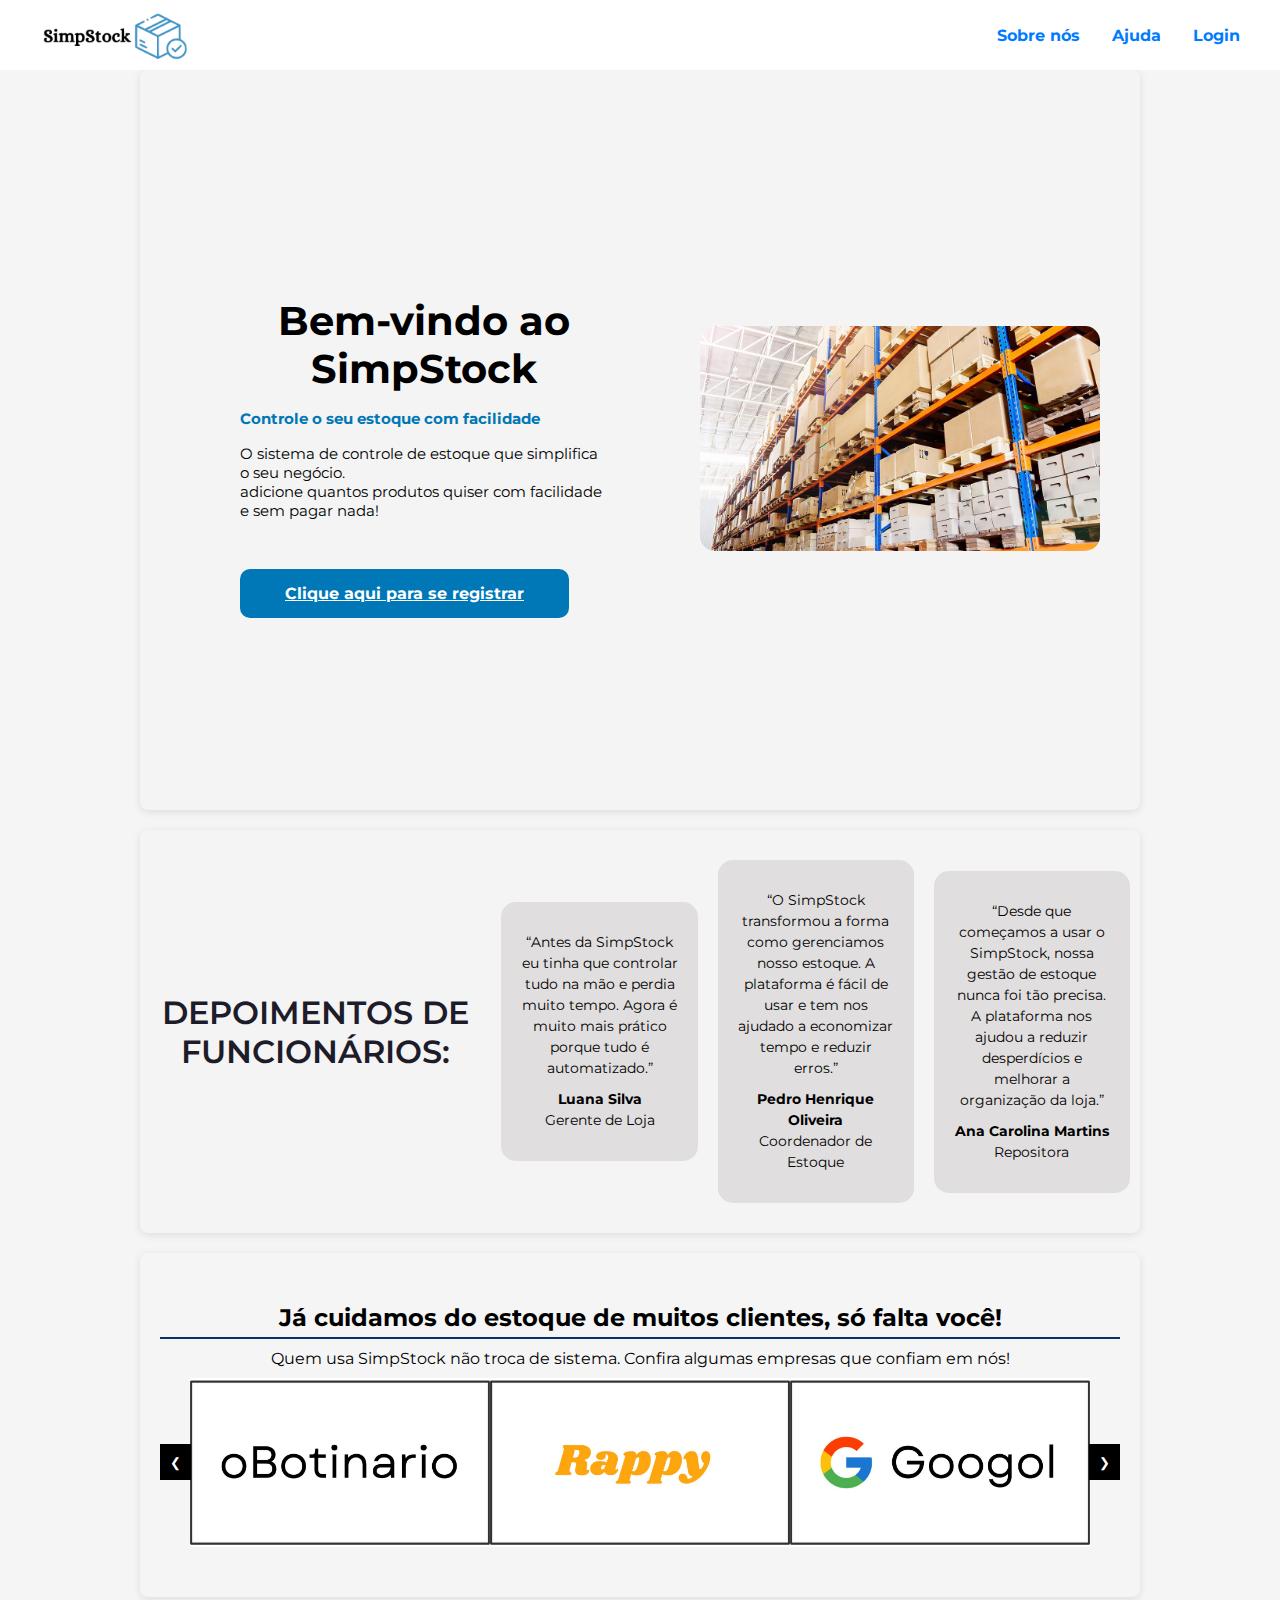
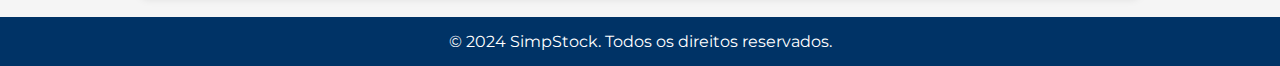
<file: index.html>
<!DOCTYPE html>
<html lang="Pt-br">
<head>
    <meta charset="UTF-8">
    <meta http-equiv="X-UA-Compatible" content="IE=edge">
    <meta name="viewport" content="width=device-width, initial-scale=1.0">
    <link rel="stylesheet" href="https://cdnjs.cloudflare.com/ajax/libs/font-awesome/6.4.2/css/all.min.css">
    <link href='https://unpkg.com/boxicons@2.1.2/css/boxicons.min.css' rel='stylesheet'>
    <link rel="stylesheet" href="src/Simpstock_style.css">
    <title>SimpStock</title>
</head>
<body>
    <header>
        <nav class="navigation">
                    <img class="logo" src="src/imagens/logo.png" alt="SimStock">
                    <ul class="nav-menu">
                        <li class="nav-item"><a href="src/Sobre_nós.html"><Strong>Sobre nós</Strong></a></li>
                        <li class="nav-item"><a href="src/Ajuda.html"><Strong>Ajuda</Strong></a></li>
                        <li class="nav-item"><a href="src/Login.html"><Strong>Login</Strong></a></li>
                    </ul>
        </nav>
    </header>
    <main>
        <!-- apresentação -->
        <section class="home">
            <div class="home-text">
                <h1 class="text-h1">Bem-vindo ao SimpStock</h4>
                <h4 class="text-h4">Controle o seu estoque com facilidade</h1>
                <p>O sistema de controle de estoque que simplifica o seu negócio.<br> 
                    adicione quantos produtos quiser com facilidade e sem pagar nada!</p>
                <a href="src/Login.html" class="home-btn">Clique aqui para se registrar</a>
            </div>
            <div class="home-img">
                <img src="src/imagens/Estoque.jpg" alt="Estoque">
            </div>

        </section>
        <!-- Depoimentos -->
        <section class="Depoimentos">
            <h1 class="depoimentos-title">Depoimentos de Funcionários:</h1>
            <div class="dep1">
                <p>“Antes da SimpStock eu tinha que controlar tudo na mão e perdia muito tempo. Agora é muito mais prático porque tudo é automatizado.”</p>
                <p><strong> Luana Silva</strong><br>Gerente de Loja</p>
            </div>
            <div class="dep2">
                <p>“O SimpStock transformou a forma como gerenciamos nosso estoque. A plataforma é fácil de usar e tem nos ajudado a economizar tempo e reduzir erros.”</p>
                <p><strong>Pedro Henrique Oliveira</strong><br>Coordenador de Estoque</p>
            </div>
            <div class="dep3">
                <p>“Desde que começamos a usar o SimpStock, nossa gestão de estoque nunca foi tão precisa. A plataforma nos ajudou a reduzir desperdícios e melhorar a organização da loja.”</p>
                <p><strong>Ana Carolina Martins</strong><br>Repositora</p>
            </section>

        <!-- Carrossel de Clientes -->
        <section class="clients">
            <h2 class="section-title">Já cuidamos do estoque de muitos clientes, só falta você!</h2>
            <p class="section-description">Quem usa SimpStock não troca de sistema. Confira algumas empresas que confiam em nós!</p>
            <div class="carousel">
                <button class="carousel-button prev" onclick="prevSlide()">&#10094;</button>
                <div class="carousel-images">
                    <img src="src/imagens/Botinario.jpg" alt="O Botinario" class="client-logo">
                    <img src="src/imagens/rappy.jpg" alt="Rappy" class="client-logo">
                    <img src="src/imagens/googol.jpg" alt="Googol" class="client-logo">
                    <img src="src/imagens/linked.jpg" alt="Linked Out">
                    <img src="src/imagens/clothes.jpg" alt="Wesley Clothes">
                    <img src="src/imagens/marca 6.jpg" alt="Marca 6">
                </div>
                <button class="carousel-button next" onclick="nextSlide()">&#10095;</button>
            </div>
        </section>
    </main>
    <!-- Rodapé -->
    <footer>
        <p>&copy; 2024 SimpStock. Todos os direitos reservados.</p>
    </footer>

    <script src="src/Simpstock_script.js"></script>
</body>
</html>
</file>
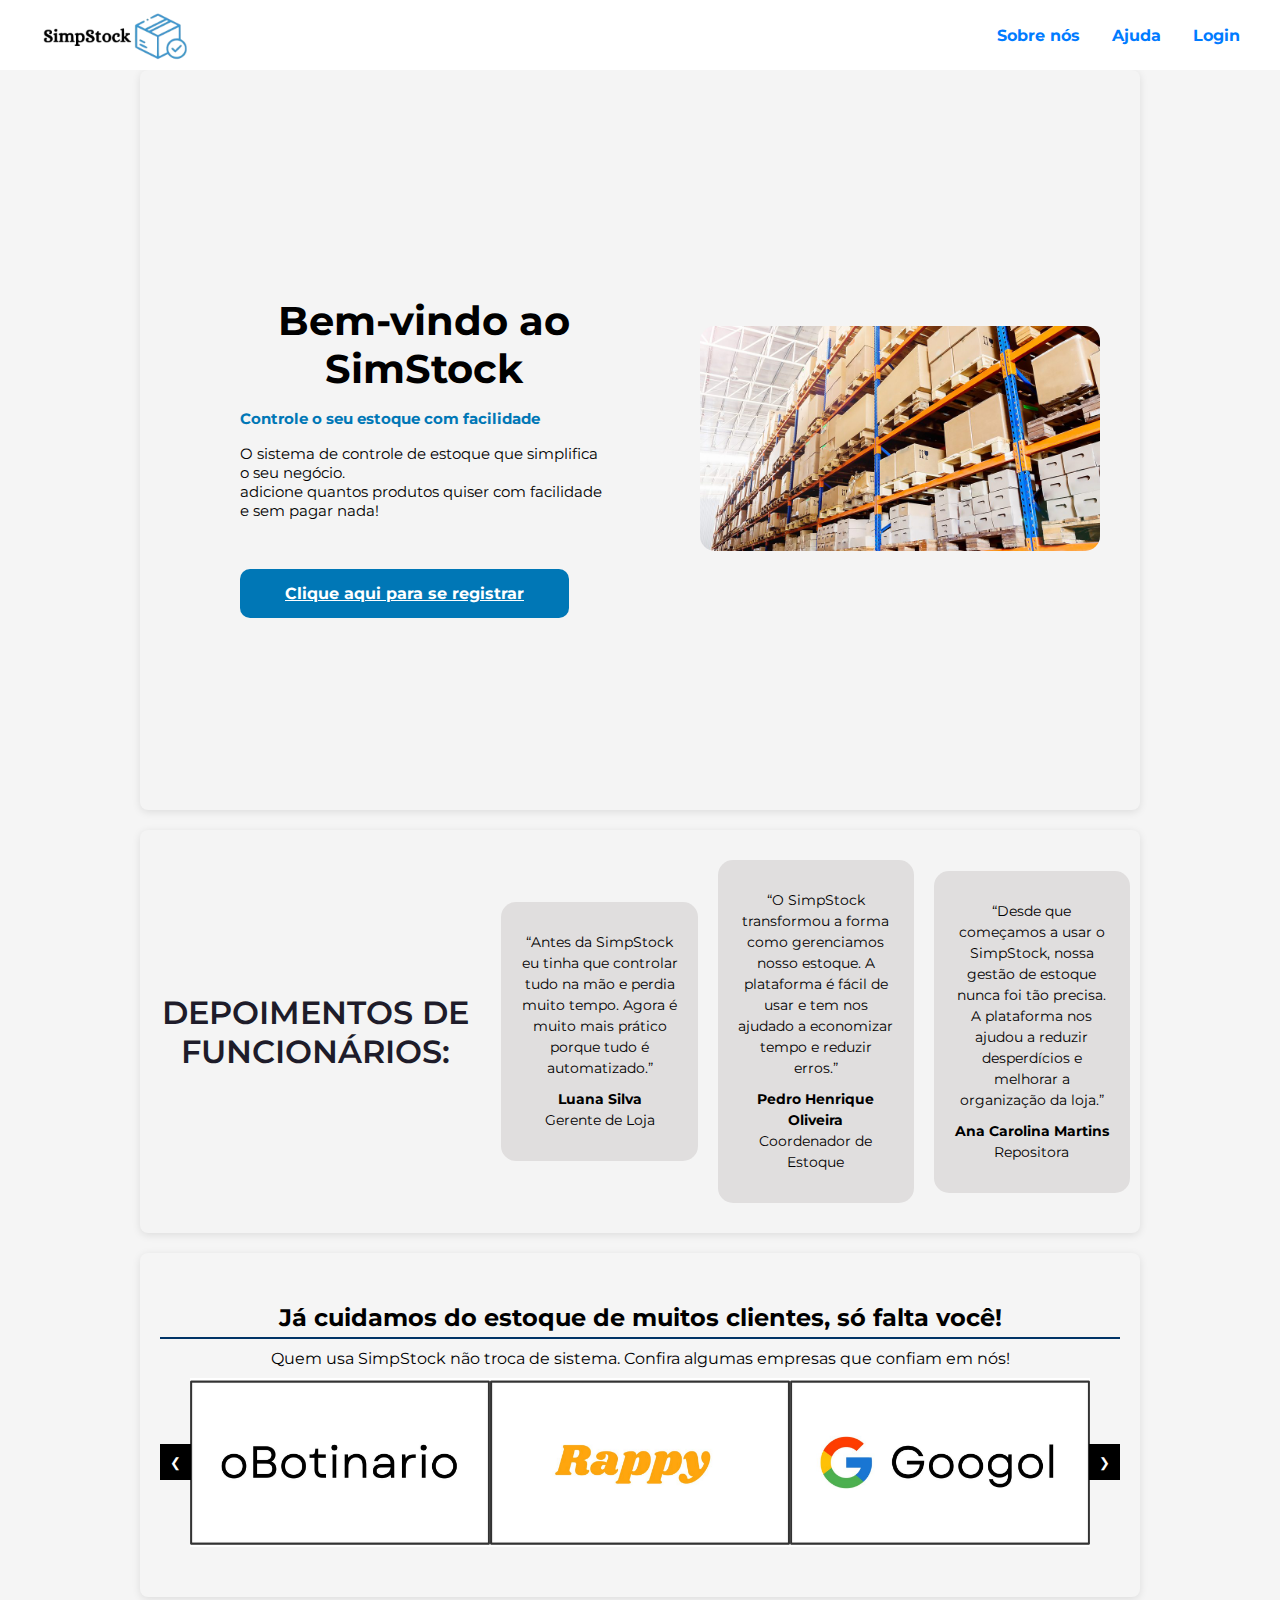
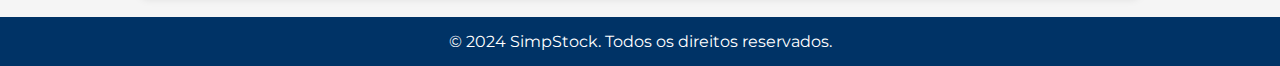
<file: src/index.html>
<!DOCTYPE html>
<html lang="Pt-br">
<head>
    <meta charset="UTF-8">
    <meta http-equiv="X-UA-Compatible" content="IE=edge">
    <meta name="viewport" content="width=device-width, initial-scale=1.0">
    <link rel="stylesheet" href="https://cdnjs.cloudflare.com/ajax/libs/font-awesome/6.4.2/css/all.min.css">
    <link href='https://unpkg.com/boxicons@2.1.2/css/boxicons.min.css' rel='stylesheet'>
    <link rel="stylesheet" href="Simpstock_style.css">
    <title>SimpStock</title>
</head>
<body>
    <header>
        <nav class="navigation">
                    <img class="logo" src="imagens/logo.png" alt="SimStock">
                    <ul class="nav-menu">
                        <li class="nav-item"><a href="Sobre_nós.html"><Strong>Sobre nós</Strong></a></li>
                        <li class="nav-item"><a href="Ajuda.html"><Strong>Ajuda</Strong></a></li>
                        <li class="nav-item"><a href="Login.html"><Strong>Login</Strong></a></li>
                    </ul>
        </nav>
    </header>
    <main>
        <!-- apresentação -->
        <section class="home">
            <div class="home-text">
                <h1 class="text-h1">Bem-vindo ao SimStock</h4>
                <h4 class="text-h4">Controle o seu estoque com facilidade</h1>
                <p>O sistema de controle de estoque que simplifica o seu negócio.<br> 
                    adicione quantos produtos quiser com facilidade e sem pagar nada!</p>
                <a href="Login.html" class="home-btn">Clique aqui para se registrar</a>
            </div>
            <div class="home-img">
                <img src="imagens/Estoque.jpg" alt="Estoque">
            </div>

        </section>
        <!-- Depoimentos -->
        <section class="Depoimentos">
            <h1 class="depoimentos-title">Depoimentos de Funcionários:</h1>
            <div class="dep1">
                <p>“Antes da SimpStock eu tinha que controlar tudo na mão e perdia muito tempo. Agora é muito mais prático porque tudo é automatizado.”</p>
                <p><strong> Luana Silva</strong><br>Gerente de Loja</p>
            </div>
            <div class="dep2">
                <p>“O SimpStock transformou a forma como gerenciamos nosso estoque. A plataforma é fácil de usar e tem nos ajudado a economizar tempo e reduzir erros.”</p>
                <p><strong>Pedro Henrique Oliveira</strong><br>Coordenador de Estoque</p>
            </div>
            <div class="dep3">
                <p>“Desde que começamos a usar o SimpStock, nossa gestão de estoque nunca foi tão precisa. A plataforma nos ajudou a reduzir desperdícios e melhorar a organização da loja.”</p>
                <p><strong>Ana Carolina Martins</strong><br>Repositora</p>
            </section>

        <!-- Carrossel de Clientes -->
        <section class="clients">
            <h2 class="section-title">Já cuidamos do estoque de muitos clientes, só falta você!</h2>
            <p class="section-description">Quem usa SimpStock não troca de sistema. Confira algumas empresas que confiam em nós!</p>
            <div class="carousel">
                <button class="carousel-button prev" onclick="prevSlide()">&#10094;</button>
                <div class="carousel-images">
                    <img src="imagens/Botinario.jpg" alt="O Botinario" class="client-logo">
                    <img src="imagens/rappy.jpg" alt="Rappy" class="client-logo">
                    <img src="imagens/googol.jpg" alt="Googol" class="client-logo">
                    <img src="imagens/linked.jpg" alt="Linked Out">
                    <img src="imagens/clothes.jpg" alt="Wesley Clothes">
                    <img src="imagens/marca 6.jpg" alt="Marca 6">
                </div>
                <button class="carousel-button next" onclick="nextSlide()">&#10095;</button>
            </div>
        </section>
    </main>
    <!-- Rodapé -->
    <footer>
        <p>&copy; 2024 SimpStock. Todos os direitos reservados.</p>
    </footer>

    <script src="Simpstock_script.js"></script>
</body>
</html>
</file>
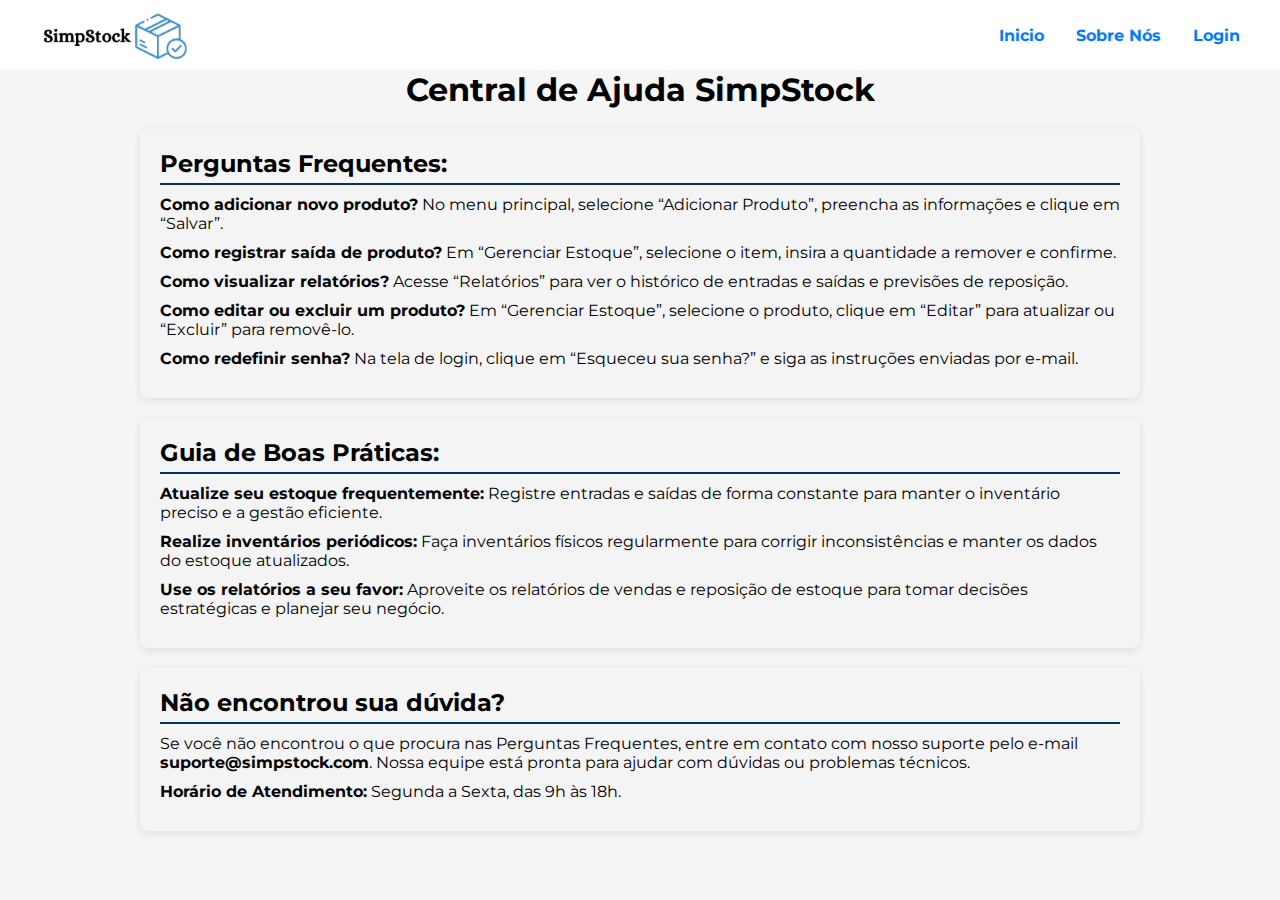
<file: src/Ajuda.html>
<!DOCTYPE html>
<html lang="Pt-br">
<head>
    <meta charset="UTF-8">
    <meta http-equiv="X-UA-Compatible" content="IE=edge">
    <meta name="viewport" content="width=device-width, initial-scale=1.0">
    <link rel="stylesheet" href="https://cdnjs.cloudflare.com/ajax/libs/font-awesome/6.4.2/css/all.min.css">
    <link href='https://unpkg.com/boxicons@2.1.2/css/boxicons.min.css' rel='stylesheet'>
    <link rel="stylesheet" href="Simpstock_style.css">
    <title>SimpStock-Central de Ajuda</title>
</head>
<body>
    <header>
        <nav class="navigation">
                    <img class="logo" src="imagens/logo.png" alt="SimStock">
                    <ul class="nav-menu">
                        <li class="nav-item"><a href="index.html"><strong>Inicio</strong></a></li>
                        <li class="nav-item"><a href="Sobre_nós.html"><strong>Sobre Nós</strong></a></li>
                        <li class="nav-item"><a href="Login.html"><strong>Login</strong></a></li>
                    </ul>
        </nav>
    </header>
    <main class="Valores">
        <h1>Central de Ajuda SimpStock</h1>

        <div class="principal">
            <section class="perguntas">
                <h2>Perguntas Frequentes:</h2>
                <p><strong>Como adicionar novo produto?</strong> No menu principal, selecione “Adicionar Produto”, preencha as informações e clique em “Salvar”.</p>
                <p><strong>Como registrar saída de produto?</strong> Em “Gerenciar Estoque”, selecione o item, insira a quantidade a remover e confirme.</p>
                <p><strong>Como visualizar relatórios?</strong> Acesse “Relatórios” para ver o histórico de entradas e saídas e previsões de reposição.</p>
                <p><strong>Como editar ou excluir um produto?</strong> Em “Gerenciar Estoque”, selecione o produto, clique em “Editar” para atualizar ou “Excluir” para removê-lo.</p>
                <p><strong>Como redefinir senha?</strong> Na tela de login, clique em “Esqueceu sua senha?” e siga as instruções enviadas por e-mail.</p>
            </section>

            <section class="guia">
                <h2>Guia de Boas Práticas:</h2>
                <p><strong>Atualize seu estoque frequentemente:</strong> Registre entradas e saídas de forma constante para manter o inventário preciso e a gestão eficiente.</p>
                <p><strong>Realize inventários periódicos:</strong> Faça inventários físicos regularmente para corrigir inconsistências e manter os dados do estoque atualizados.</p>
                <p><strong>Use os relatórios a seu favor:</strong> Aproveite os relatórios de vendas e reposição de estoque para tomar decisões estratégicas e planejar seu negócio.</p>
            </section>

            <section class="contato">
                <h2>Não encontrou sua dúvida?</h2>
                <p>Se você não encontrou o que procura nas Perguntas Frequentes, entre em contato com nosso suporte pelo e-mail <strong>suporte@simpstock.com</strong>. Nossa equipe está pronta para ajudar com dúvidas ou problemas técnicos.</p>
                <p><strong>Horário de Atendimento:</strong> Segunda a Sexta, das 9h às 18h.</p>
            </section>
        </div>
    </main>
    </body>
</html>
</file>
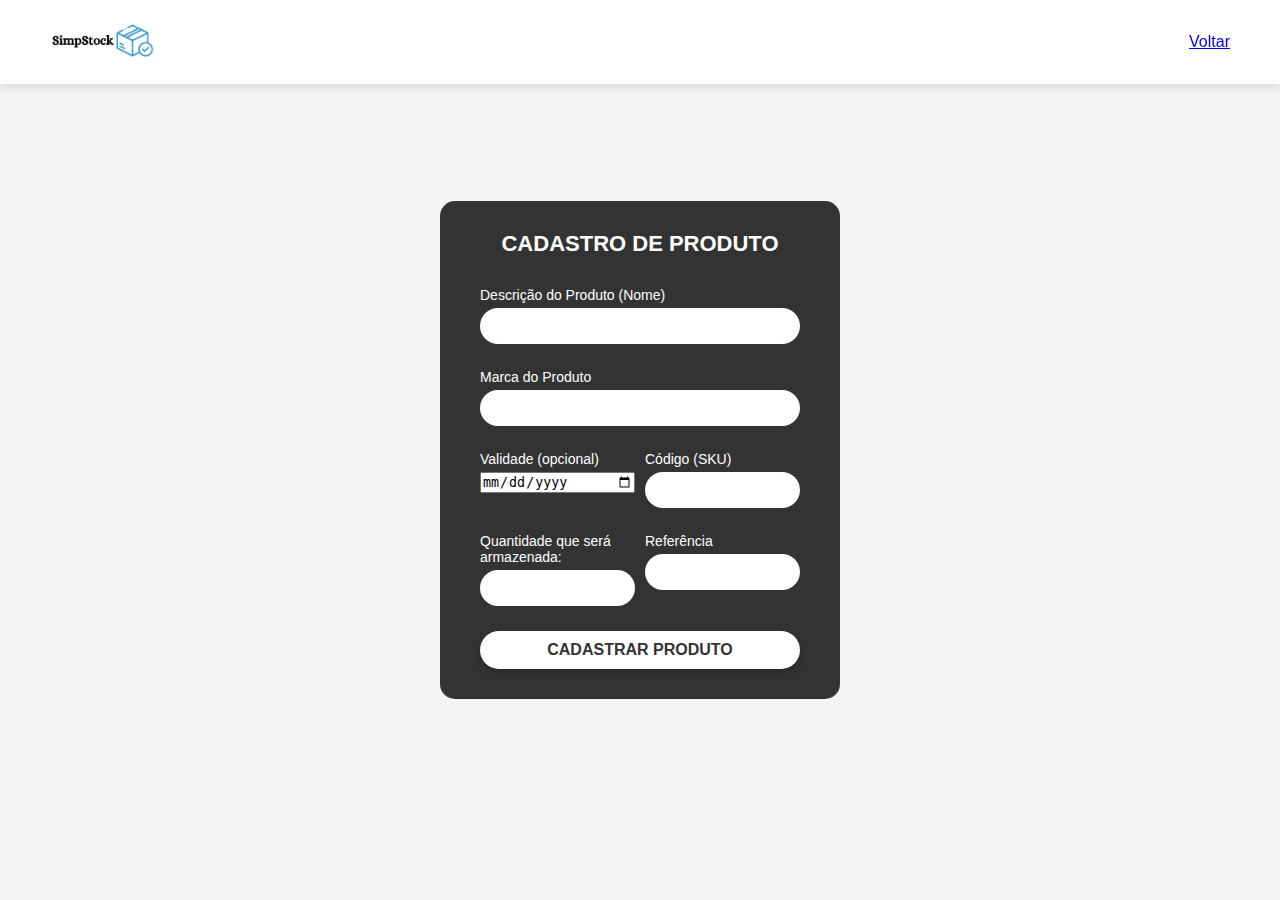
<file: src/Cadastro de Produto.html>
<!DOCTYPE html>
<html lang="pt-BR">
<head>
    <meta charset="UTF-8">
    <meta http-equiv="X-UA-Compatible" content="IE=edge">
    <meta name="viewport" content="width=device-width, initial-scale=1.0">
    <link rel="stylesheet" href="Cad.produto_styles.css">
    <title>SimpStock - Cadastro de Produto</title>
</head>
<body>
    <header>
        <div class="logo-container">
            <img src="imagens/logo.jpeg" alt="SimpStock" class="logo">
        </div>
        <nav>
            <a href="#" class="back-button">Voltar</a>
        </nav>
    </header>

    <div class="central">
        <h1>CADASTRO DE PRODUTO</h1>
        
        <label>Descrição do Produto (Nome)</label>
        <input type="text" placeholder="">
        
        <label>Marca do Produto</label>
        <input type="text" placeholder="">
        
        <div class="row">
            <div class="column">
                <label>Validade (opcional)</label>
                <input type="date" placeholder="  /  /    ">
            </div>
            <div class="column">
                <label>Código (SKU)</label>
                <input type="number" placeholder="">
            </div>
        </div>
        
        <div class="row">
            <div class="column">
                <label>Quantidade que será armazenada:</label>
                <input type="number" placeholder="">
            </div>
            <div class="column">
                <label>Referência</label>
                <input type="text" placeholder="">
            </div>
        </div>
        
        <button>CADASTRAR PRODUTO</button>
    </div>
</body>
</html>
</file>
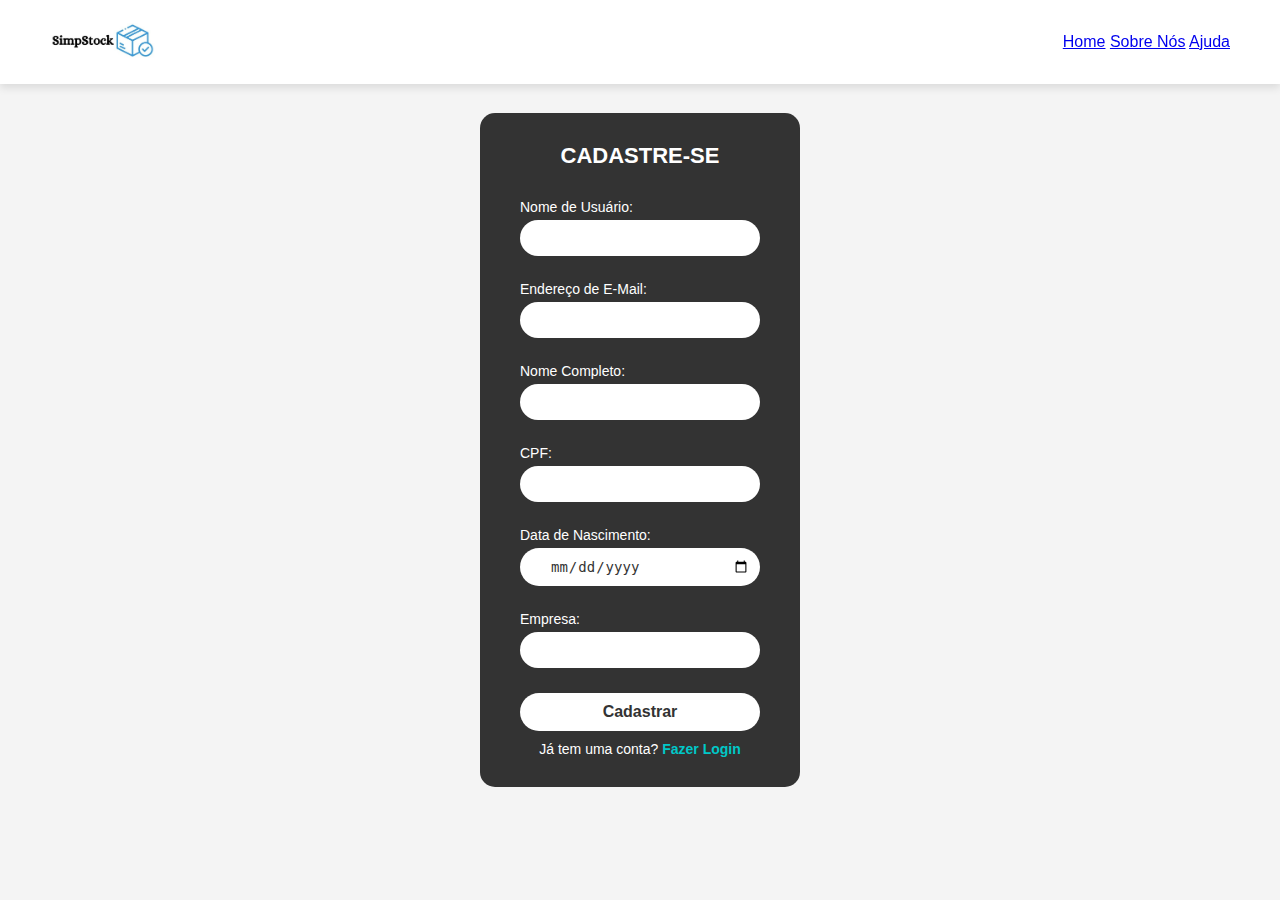
<file: src/Cadastro.html>
<!DOCTYPE html>
<html lang="pt-br">
<head>
    <meta charset="UTF-8">
    <meta name="viewport" content="width=device-width, initial-scale=1.0">
    <link rel="stylesheet" href="cadastro_styles.css">
    <title>Cadastro</title>
</head>
<body>
    <header>
        <div class="logo-container">
            <img src="imagens/logo.jpeg" alt="SimpStock" class="logo">
        </div>
        <nav>
            <a href="Pag.home.html" class="Home">Home</a>
            <a href="Sobre_Nos.html" class="sobre">Sobre Nós</a>
            <a href="Central_de_Ajuda.html" class="ajuda">Ajuda</a>
        </nav>
    </header>

    <div class="Centro">
        <h1>CADASTRE-SE</h1>
        <label>Nome de Usuário:</label>
        <input type="text" placeholder="">
        
        <label>Endereço de E-Mail:</label>
        <input type="email" placeholder="">
        
        <label>Nome Completo:</label>
        <input type="text" placeholder="">
        
        <label>CPF:</label>
        <input type="text" placeholder="">
        
        <label>Data de Nascimento:</label>
        <input type="date" placeholder="">
        
        <label>Empresa:</label>
        <input type="text" placeholder="">
        
        <button>Cadastrar</button>
        
        <p>Já tem uma conta? <a href="Login.html">Fazer Login</a></p>
    </div>
</body>
</html>
</file>
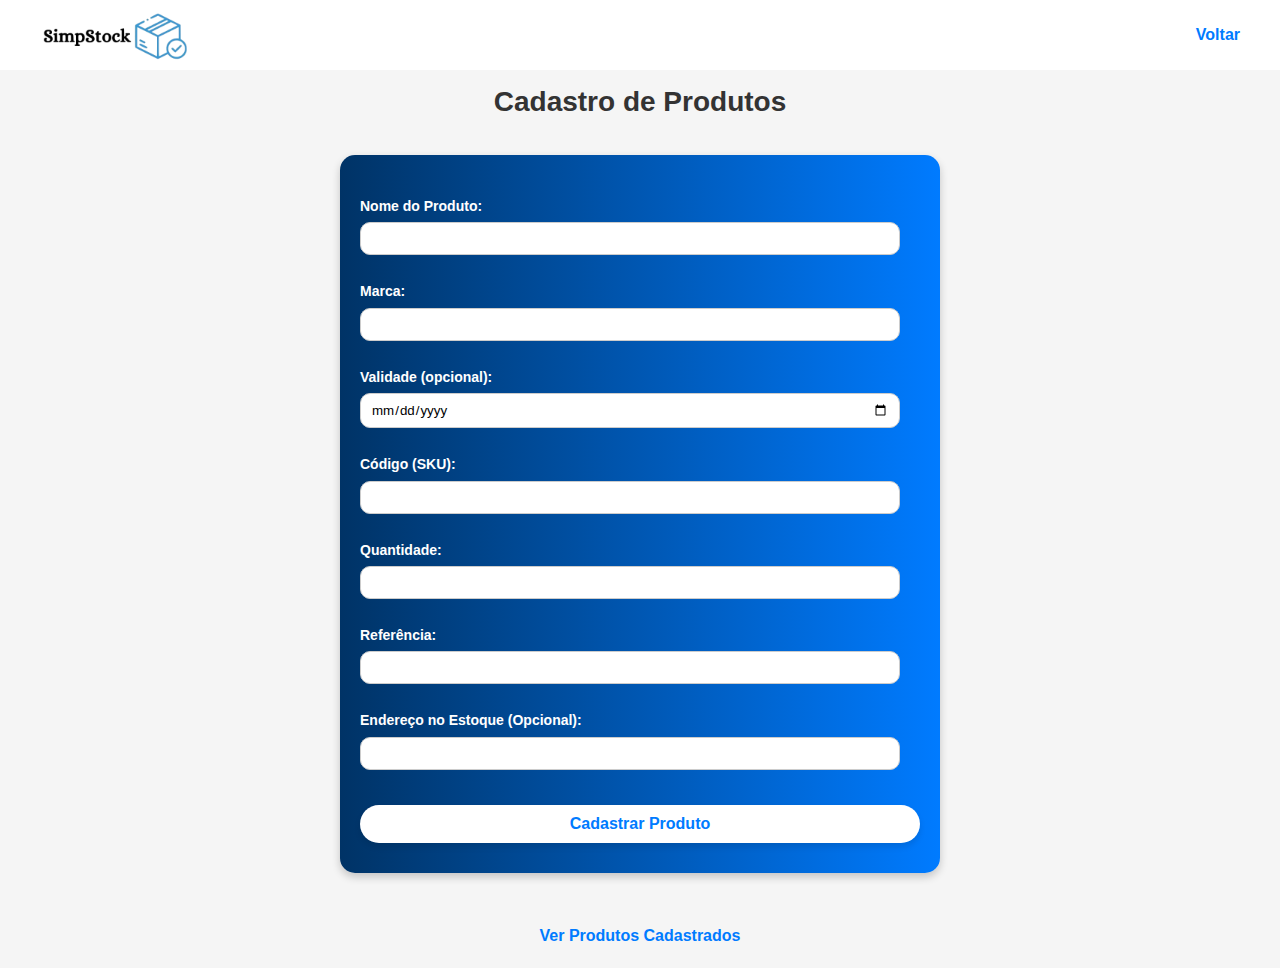
<file: src/Cadastro_de_produtos.html>
<!DOCTYPE html>
<html lang="pt-br">
<head>
    <meta charset="UTF-8">
    <meta name="viewport" content="width=device-width, initial-scale=1.0">
    <title>Cadastro de Produtos</title>
    <link rel="stylesheet" href="Sistema_style.css">
</head>
<body>
    <header>
        <nav class="navigation">
                    <img class="logo" src="imagens/logo.png" alt="SimStock">
                    <ul class="nav-menu">
                        <li class="nav-item"><a href="Tela_inicial.html"><strong>Voltar</strong></a></li>
                    </ul>
        </nav>
    </header>

    <h1>Cadastro de Produtos</h1>
    <form id="productForm">
        <label for="nome"><Strong>Nome do Produto:</Strong></label>
        <input type="text" id="nome" required>

        <label for="marca"><Strong>Marca:</Strong></label>
        <input type="text" id="marca" required>

        <label for="validade"><Strong>Validade (opcional):</Strong></label>
        <input type="date" id="validade">

        <label for="codigo"><Strong>Código (SKU):</Strong></label>
        <input type="text" id="codigo" required>

        <label for="quantidade"><Strong>Quantidade:</Strong></label>
        <input type="number" id="quantidade" required>

        <label for="referencia"><Strong>Referência:</Strong></label>
        <input type="text" id="referencia" required>

        <label for="endereco"><Strong>Endereço no Estoque (Opcional):</Strong></label>
        <input type="text" id="endereco">

        <button type="submit">Cadastrar Produto</button>
    </form>
    <p><a href="tabela_principal.html">Ver Produtos Cadastrados</a></p>
    <script src="Sistema_script.js"></script>
</body>
</html>
</file>
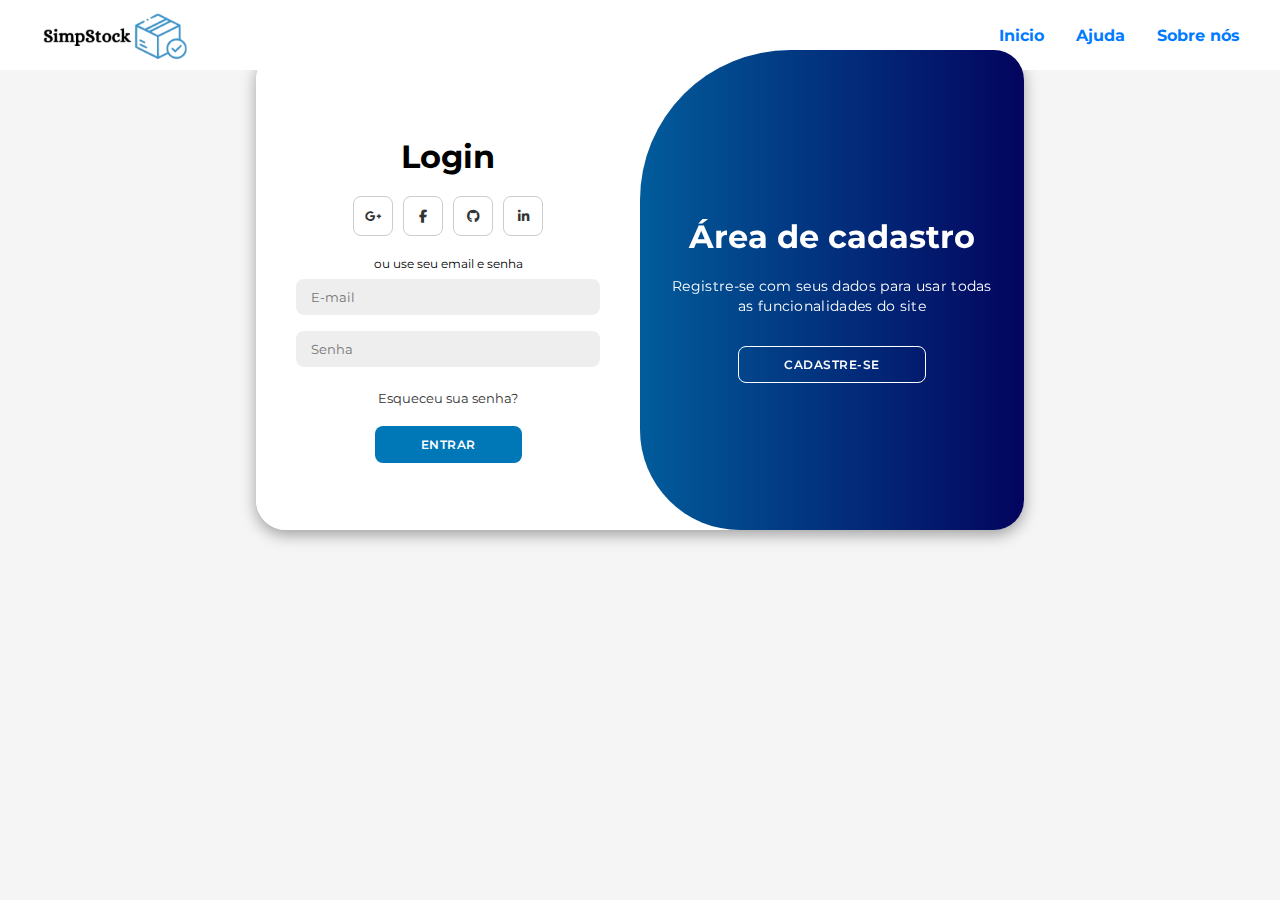
<file: src/Login.html>
<!DOCTYPE html>
<html lang="pt-br">

<head>
    <meta charset="UTF-8">
    <meta name="viewport" content="width=device-width, initial-scale=1.0">
    <link rel="stylesheet" href="https://cdnjs.cloudflare.com/ajax/libs/font-awesome/6.4.2/css/all.min.css">
    <link rel="stylesheet" href="Simpstock_style.css">
    <title>SimStock-Login</title>
</head>

<body>
    <header>
        <nav class="navigation">
                    <img class="logo" src="imagens/logo.png" alt="SimStock">
                    <ul class="nav-menu">
                        <li class="nav-item"><a href="index.html"><strong>Inicio</strong></a></li>
                        <li class="nav-item"><a href="Ajuda.html"><strong>Ajuda</strong></a></li>
                        <li class="nav-item"><a href="Sobre_nós.html"><strong>Sobre nós</strong></a></li>
                    </ul>
        </nav>
    </header>
    <div class="container" id="container">
        <div class="form-container sign-up">
            <form action="Login.html">
                <h1>Criar Conta</h1>
                <div class="social-icons">
                    <a href="#" class="icon"><i class="fa-brands fa-google-plus-g"></i></a>
                    <a href="#" class="icon"><i class="fa-brands fa-facebook-f"></i></a>
                    <a href="#" class="icon"><i class="fa-brands fa-github"></i></a>
                    <a href="#" class="icon"><i class="fa-brands fa-linkedin-in"></i></a>
                </div>
                <span>ou use seu email para cadastro</span>
                <input type="text" placeholder="Nome">
                <input type="email" placeholder="E-mail">
                <input type="password" placeholder="Senha">
                <button type="submit">Cadastre-se</button>
            </form>
        </div>
        <div class="form-container sign-in">
            <form action="Tela_inicial.html">
                <h1>Login</h1>
                <div class="social-icons">
                    <a href="#" class="icon"><i class="fa-brands fa-google-plus-g"></i></a>
                    <a href="#" class="icon"><i class="fa-brands fa-facebook-f"></i></a>
                    <a href="#" class="icon"><i class="fa-brands fa-github"></i></a>
                    <a href="#" class="icon"><i class="fa-brands fa-linkedin-in"></i></a>
                </div>
                <span>ou use seu email e senha</span>
                <input type="email" placeholder="E-mail">
                <input type="password" placeholder="Senha">
                <a href="#">Esqueceu sua senha?</a>
                <button type="submit">Entrar</button>
            </form>
        </div>
        <div class="toggle-container">
            <div class="toggle">
                <div class="toggle-panel toggle-left">
                    <h1>Área de Login</h1>
                    <p>Digite seus dados para usar todas as funcionalidades do site</p>
                    <button class="hidden" id="login">Entrar</button>
                </div>
                <div class="toggle-panel toggle-right">
                    <h1>Área de cadastro</h1>
                    <p>Registre-se com seus dados para usar todas as funcionalidades do site</p>
                    <button class="hidden" id="register">Cadastre-se</button>
                </div>
            </div>
        </div>
    </div>

    <script src="Simpstock_script.js"></script>
</body>

</html>
</file>
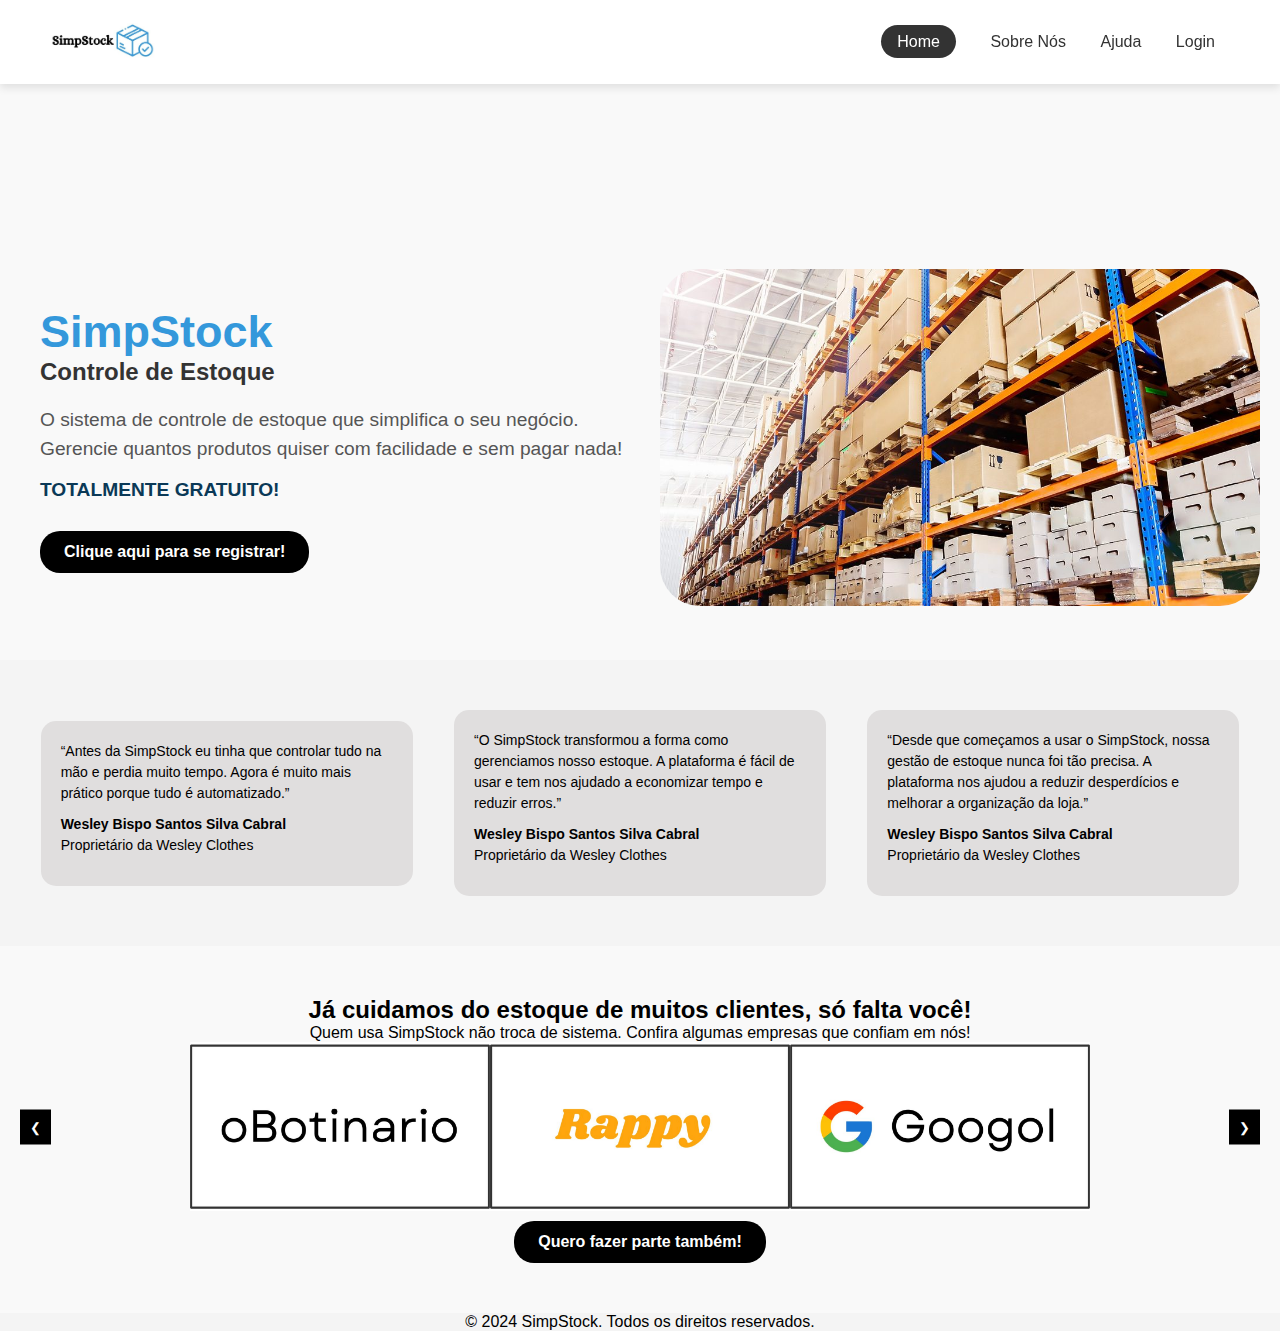
<file: src/Pag.home.html>
<!DOCTYPE html>
<html lang="pt-BR">
<head>
    <meta charset="UTF-8">
    <meta http-equiv="X-UA-Compatible" content="IE=edge">
    <meta name="viewport" content="width=device-width, initial-scale=1.0">
    <title>SimpStock - Controle de Estoque</title>
    <link rel="stylesheet" href="home.css">
    <script src="Home_scripts.js"></script>
</head>
<body>
    <!-- Cabeçalho -->
    <header>
        <div class="logo-container">
            <img src="imagens/logo.jpeg" alt="SimpStock" class="logo">
        </div>
        <nav class="navbar">
            <a href="#" class="nav-link active">Home</a>
            <a href="Sobre_Nos.html" class="nav-link">Sobre Nós</a>
            <a href="Central_de_Ajuda.html" class="nav-link">Ajuda</a>
            <a href="Login.html" class="nav-link">Login</a>
        </nav>
    </header>

    <!-- Seção Principal -->
    <main>
        <!-- Introdução -->
        <section class="intro">
            <div class="intro-text">
                <h1 class="titulo-principal">SimpStock</h1>
                <h2 class="sub-titulo">Controle de Estoque</h2>
                <p class="descrição">O sistema de controle de estoque que simplifica o seu negócio.<br>Gerencie quantos produtos quiser com facilidade e sem pagar nada!</p>
                <h3 class="destaque">TOTALMENTE GRATUITO!</h3>
                <a href="Login.html" class="cta-button">Clique aqui para se registrar!</a>
            </div>
            <div class="intro-image">
                <img src="imagens/Estoque.jpg" alt="Demonstração de Estoque">
            </div>
        </section>
        

        <!-- Depoimentos -->
        <section class="Depoimentos">
            <div class="dep1">
                <p>“Antes da SimpStock eu tinha que controlar tudo na mão e perdia muito tempo. Agora é muito mais prático porque tudo é automatizado.”</p>
                <p><strong>Wesley Bispo Santos Silva Cabral</strong><br>Proprietário da Wesley Clothes</p>
            </div>
            <div class="dep2">
                <p>“O SimpStock transformou a forma como gerenciamos nosso estoque. A plataforma é fácil de usar e tem nos ajudado a economizar tempo e reduzir erros.”</p>
                <p><strong>Wesley Bispo Santos Silva Cabral</strong><br>Proprietário da Wesley Clothes</p>
            </div>
            <div class="dep3">
                <p>“Desde que começamos a usar o SimpStock, nossa gestão de estoque nunca foi tão precisa. A plataforma nos ajudou a reduzir desperdícios e melhorar a organização da loja.”</p>
                <p><strong>Wesley Bispo Santos Silva Cabral</strong><br>Proprietário da Wesley Clothes</p>
            </section>

        <!-- Carrossel de Clientes -->
        <section class="clients">
            <h2 class="section-title">Já cuidamos do estoque de muitos clientes, só falta você!</h2>
            <p class="section-description">Quem usa SimpStock não troca de sistema. Confira algumas empresas que confiam em nós!</p>
            <div class="carousel">
                <button class="carousel-button prev" onclick="prevSlide()">&#10094;</button>
                <div class="carousel-images">
                    <img src="imagens/Botinario.jpg" alt="O Botinario" class="client-logo">
                    <img src="imagens/rappy.jpg" alt="Rappy" class="client-logo">
                    <img src="imagens/googol.jpg" alt="Googol" class="client-logo">
                    <img src="imagens/linked.jpg" alt="Linked Out">
                    <img src="imagens/clothes.jpg" alt="Wesley Clothes">
                    <img src="imagens/marca 6.jpg" alt="Marca 6">
                </div>
                <button class="carousel-button next" onclick="nextSlide()">&#10095;</button>
            </div>
            <a href="Login.html" class="cta-button">Quero fazer parte também!</a>
        </section>
    </main>

    <!-- Rodapé -->
    <footer>
        <p>&copy; 2024 SimpStock. Todos os direitos reservados.</p>
    </footer>

</body>
</html>
</file>
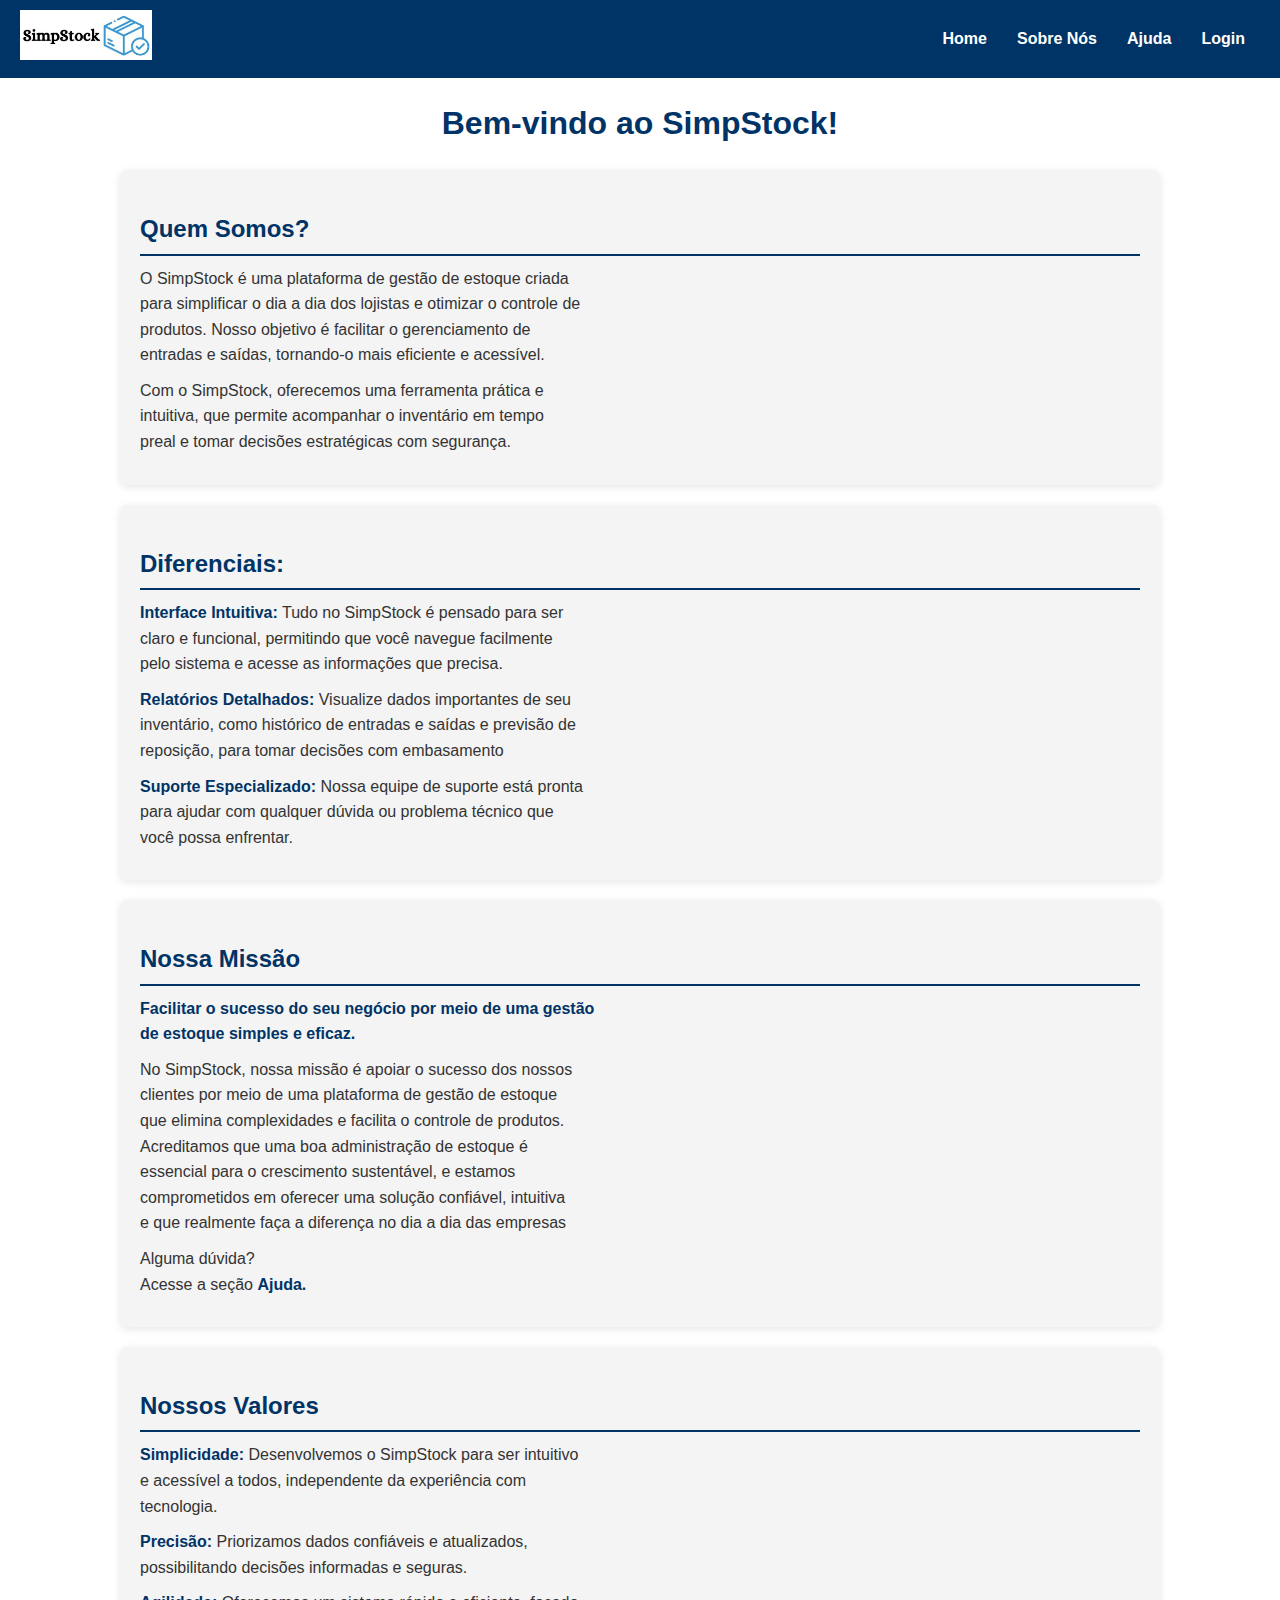
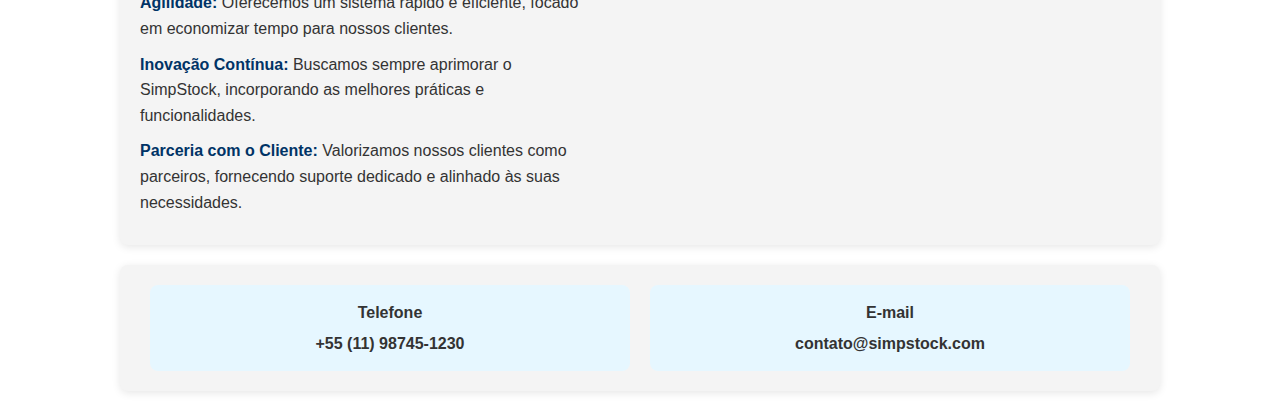
<file: src/Sobre_Nos.html>
<!DOCTYPE html>
<html lang="pt-BR">
<head>
    <meta charset="UTF-8">
    <meta http-equiv="X-UA-Compatible" content="IE=edge">
    <meta name="viewport" content="width=device-width, initial-scale=1.0">
    <link rel="stylesheet" href="Sobre_Nos.css">
    <title>SimpStock - Sobre Nós</title>
</head>
<body>
    <header>
        <div class="">
            <!-- logo -->
         <img src="imagens/logo.jpeg" alt="SimpStock">
        </div>
    
        <nav>
            <!-- navegação entre as paginas -->
            <a href="Pag.home.html" class="Home">Home</a>
            <a href="#"class="sobre">Sobre Nós</a>
            <a href="Central_de_Ajuda.html" class="ajuda">Ajuda</a>
            <a href="Login.html" class="login">Login</a>
        </nav>
    </header>
    
    <h1><strong>Bem-vindo ao SimpStock!</strong></h1>
    
    <!-- Seção "quem somos?" -->
    <section class="">
        <h2><strong>Quem Somos?</strong></h2>
        <p>O SimpStock é uma plataforma de gestão de estoque criada<br>para simplificar o dia a dia dos lojistas e otimizar o controle de<br>produtos. Nosso objetivo é facilitar o gerenciamento de<br>entradas e saídas, tornando-o mais eficiente e acessível. </p>
        <p>Com o SimpStock, oferecemos uma ferramenta prática e<br>intuitiva, que permite acompanhar o inventário em tempo<br>preal e tomar decisões estratégicas com segurança.</p>
    </section>
    
    <!-- Seção "Diferenciais" -->
    <section class="">
        <h2><strong>Diferenciais:</strong></h2>
        <p><strong>Interface Intuitiva:</strong> Tudo no SimpStock é pensado para ser<br>claro e funcional, permitindo que você navegue facilmente<br>pelo sistema e acesse as informações que precisa.</p>
        <p><strong>Relatórios Detalhados:</strong> Visualize dados importantes de seu<br>inventário, como histórico de entradas e saídas e previsão de<br>reposição, para tomar decisões com embasamento</p>
        <p><strong>Suporte Especializado:</strong> Nossa equipe de suporte está pronta<br>para ajudar com qualquer dúvida ou problema técnico que<br>você possa enfrentar.</p>
    </section>
    
    <!-- Seção "Nossa Missão" -->
    <section class="">
        <h2><strong>Nossa Missão</strong></h2>
        <p><strong>Facilitar o sucesso do seu negócio por meio de uma gestão<br>de estoque simples e eficaz.</strong></p>
        <p>No SimpStock, nossa missão é apoiar o sucesso dos nossos<br>clientes por meio de uma plataforma de gestão de estoque<br>que elimina complexidades e facilita o controle de produtos.<br>Acreditamos que uma boa administração de estoque é<br>essencial para o crescimento sustentável, e estamos<br>comprometidos em oferecer uma solução confiável, intuitiva<br>e que realmente faça a diferença no dia a dia das empresas</p>
        <div class="">
            <p>Alguma dúvida?<br>Acesse a seção <strong>Ajuda.</strong></p>
        </div>
    </section>

    <!-- Seção "Nossos Valores" -->
    <section class="">
        <h2><strong>Nossos Valores</strong></h2>
        <p><strong>Simplicidade:</strong> Desenvolvemos o SimpStock para ser intuitivo<br>e acessível a todos, independente da experiência com<br>tecnologia.</p>
        <p><strong>Precisão:</strong> Priorizamos dados confiáveis e atualizados,<br>possibilitando decisões informadas e seguras.</p>
        <p><strong>Agilidade:</strong> Oferecemos um sistema rápido e eficiente, focado<br>em economizar tempo para nossos clientes.</p>
        <p><strong>Inovação Contínua:</strong> Buscamos sempre aprimorar o<br>SimpStock, incorporando as melhores práticas e<br>funcionalidades.</p>
        <p><strong>Parceria com o Cliente:</strong> Valorizamos nossos clientes como<br>parceiros, fornecendo suporte dedicado e alinhado às suas<br>necessidades.</p>
    </section>

    <!-- Secção de Contato -->
    <section class="contact-container">
        <div>
            <p>Telefone</p>
            <p>+55 (11) 98745-1230</p>
        </div>
        <div>
            <p>E-mail</p>
            <p>contato@simpstock.com</p>
        </div>
    </section>
    
</body>
</file>
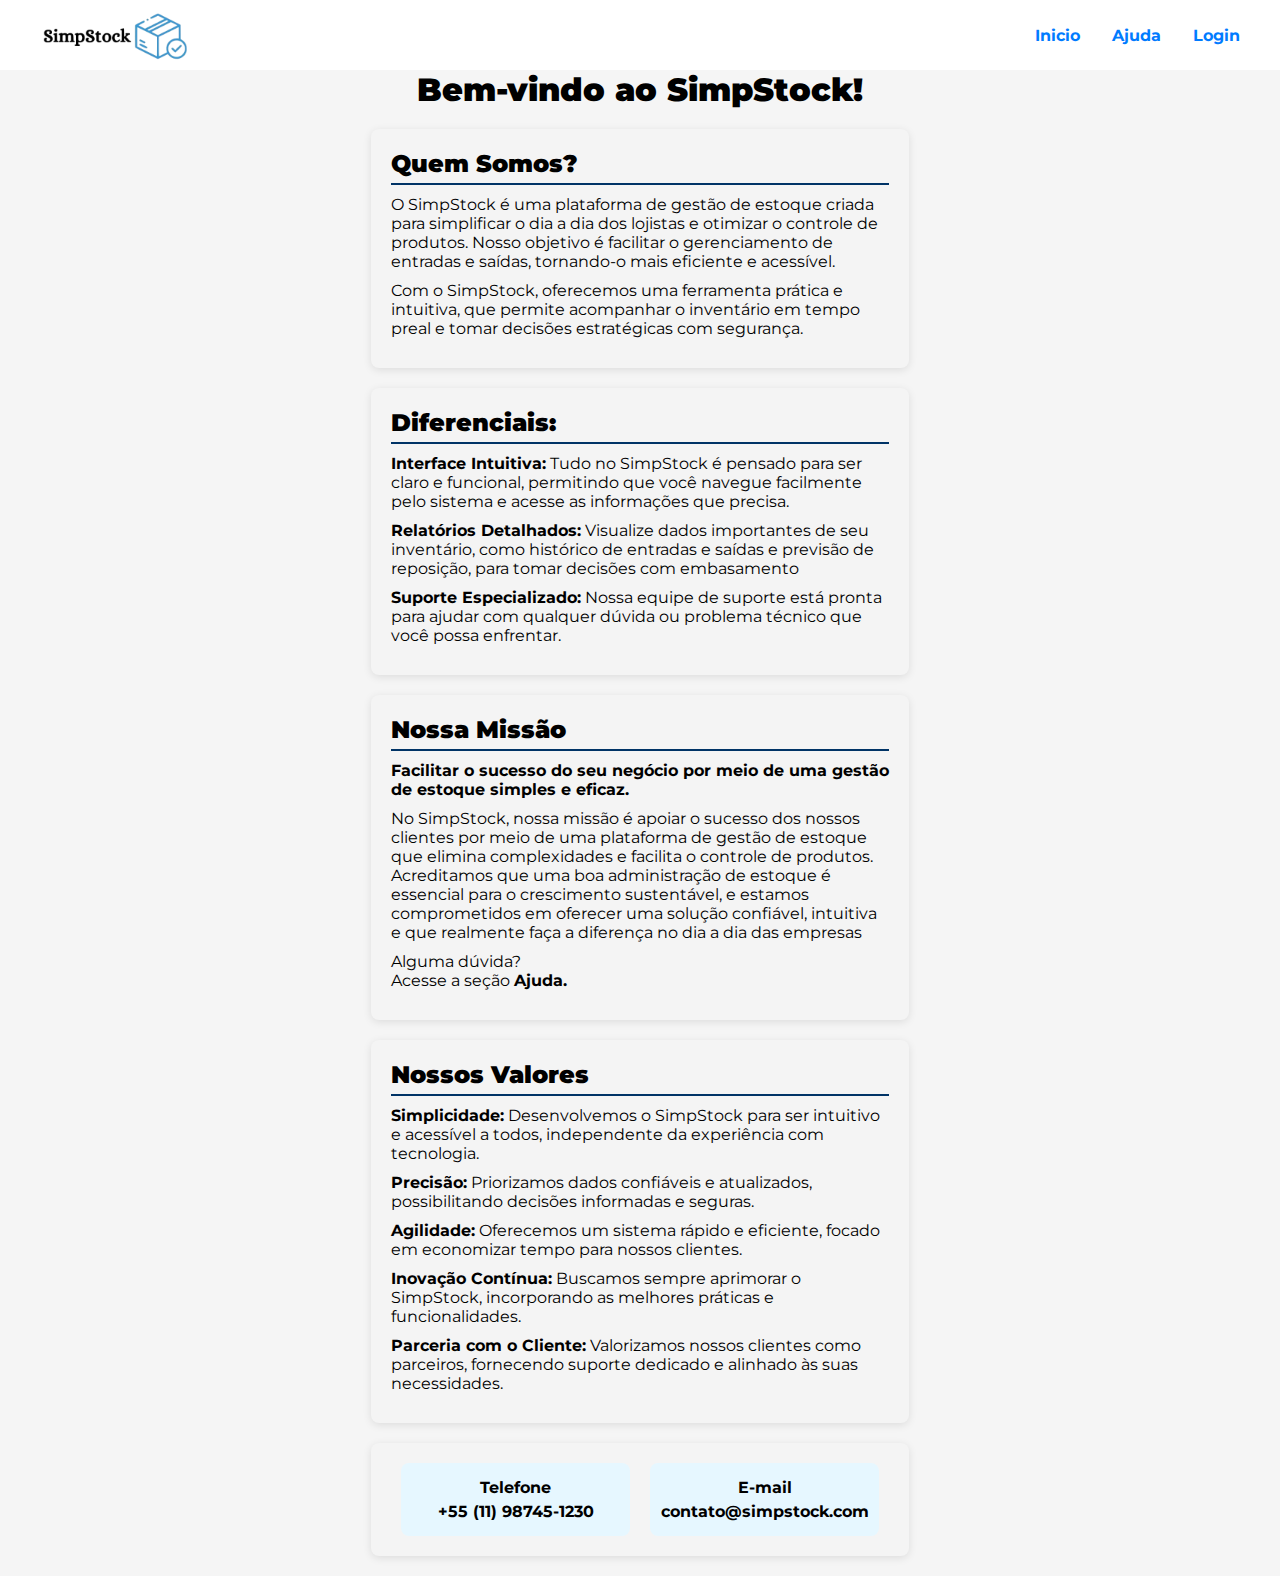
<file: src/Sobre_nós.html>
<!DOCTYPE html>
<html lang="Pt-br">
<head>
    <meta charset="UTF-8">
    <meta http-equiv="X-UA-Compatible" content="IE=edge">
    <meta name="viewport" content="width=device-width, initial-scale=1.0">
    <link rel="stylesheet" href="https://cdnjs.cloudflare.com/ajax/libs/font-awesome/6.4.2/css/all.min.css">
    <link href='https://unpkg.com/boxicons@2.1.2/css/boxicons.min.css' rel='stylesheet'>
    <link rel="stylesheet" href="Simpstock_style.css">
    <title>SimpStock- Sobre Nós</title>
</head>
<body>
    <header>
        <nav class="navigation">
                    <img class="logo" src="imagens/logo.png" alt="SimStock">
                    <ul class="nav-menu">
                        <li class="nav-item"><a href="index.html"><Strong>Inicio</Strong></a></li>
                        <li class="nav-item"><a href="Ajuda.html"><Strong>Ajuda</Strong></a></li>
                        <li class="nav-item"><a href="Login.html"><Strong>Login</Strong></a></li>
                    </ul>
        </nav>
    </header>

    <div class="Valores">
    <h1><strong>Bem-vindo ao SimpStock!</strong></h1>
    <!-- Seção "quem somos?" -->
    <section class="">
        <h2><strong>Quem Somos?</strong></h2>
        <p>O SimpStock é uma plataforma de gestão de estoque criada<br>para simplificar o dia a dia dos lojistas e otimizar o controle de<br>produtos. Nosso objetivo é facilitar o gerenciamento de<br>entradas e saídas, tornando-o mais eficiente e acessível. </p>
        <p>Com o SimpStock, oferecemos uma ferramenta prática e<br>intuitiva, que permite acompanhar o inventário em tempo<br>preal e tomar decisões estratégicas com segurança.</p>
    </section>
    
    <!-- Seção "Diferenciais" -->
    <section class="">
        <h2><strong>Diferenciais:</strong></h2>
        <p><strong>Interface Intuitiva:</strong> Tudo no SimpStock é pensado para ser<br>claro e funcional, permitindo que você navegue facilmente<br>pelo sistema e acesse as informações que precisa.</p>
        <p><strong>Relatórios Detalhados:</strong> Visualize dados importantes de seu<br>inventário, como histórico de entradas e saídas e previsão de<br>reposição, para tomar decisões com embasamento</p>
        <p><strong>Suporte Especializado:</strong> Nossa equipe de suporte está pronta<br>para ajudar com qualquer dúvida ou problema técnico que<br>você possa enfrentar.</p>
    </section>
    
    <!-- Seção "Nossa Missão" -->
    <section class="">
        <h2><strong>Nossa Missão</strong></h2>
        <p><strong>Facilitar o sucesso do seu negócio por meio de uma gestão<br>de estoque simples e eficaz.</strong></p>
        <p>No SimpStock, nossa missão é apoiar o sucesso dos nossos<br>clientes por meio de uma plataforma de gestão de estoque<br>que elimina complexidades e facilita o controle de produtos.<br>Acreditamos que uma boa administração de estoque é<br>essencial para o crescimento sustentável, e estamos<br>comprometidos em oferecer uma solução confiável, intuitiva<br>e que realmente faça a diferença no dia a dia das empresas</p>
        <div class="">
            <p>Alguma dúvida?<br>Acesse a seção <strong>Ajuda.</strong></p>
        </div>
    </section>

    <!-- Seção "Nossos Valores" -->
    <section class="">
        <h2><strong>Nossos Valores</strong></h2>
        <p><strong>Simplicidade:</strong> Desenvolvemos o SimpStock para ser intuitivo<br>e acessível a todos, independente da experiência com<br>tecnologia.</p>
        <p><strong>Precisão:</strong> Priorizamos dados confiáveis e atualizados,<br>possibilitando decisões informadas e seguras.</p>
        <p><strong>Agilidade:</strong> Oferecemos um sistema rápido e eficiente, focado<br>em economizar tempo para nossos clientes.</p>
        <p><strong>Inovação Contínua:</strong> Buscamos sempre aprimorar o<br>SimpStock, incorporando as melhores práticas e<br>funcionalidades.</p>
        <p><strong>Parceria com o Cliente:</strong> Valorizamos nossos clientes como<br>parceiros, fornecendo suporte dedicado e alinhado às suas<br>necessidades.</p>
    </section>

    <!-- Secção de Contato -->
    <section class="contact-container">
        <div>
            <p>Telefone</p>
            <p>+55 (11) 98745-1230</p>
        </div>
        <div>
            <p>E-mail</p>
            <p>contato@simpstock.com</p>
        </div>
    </section>
</div>
    </body>
</html>
</file>
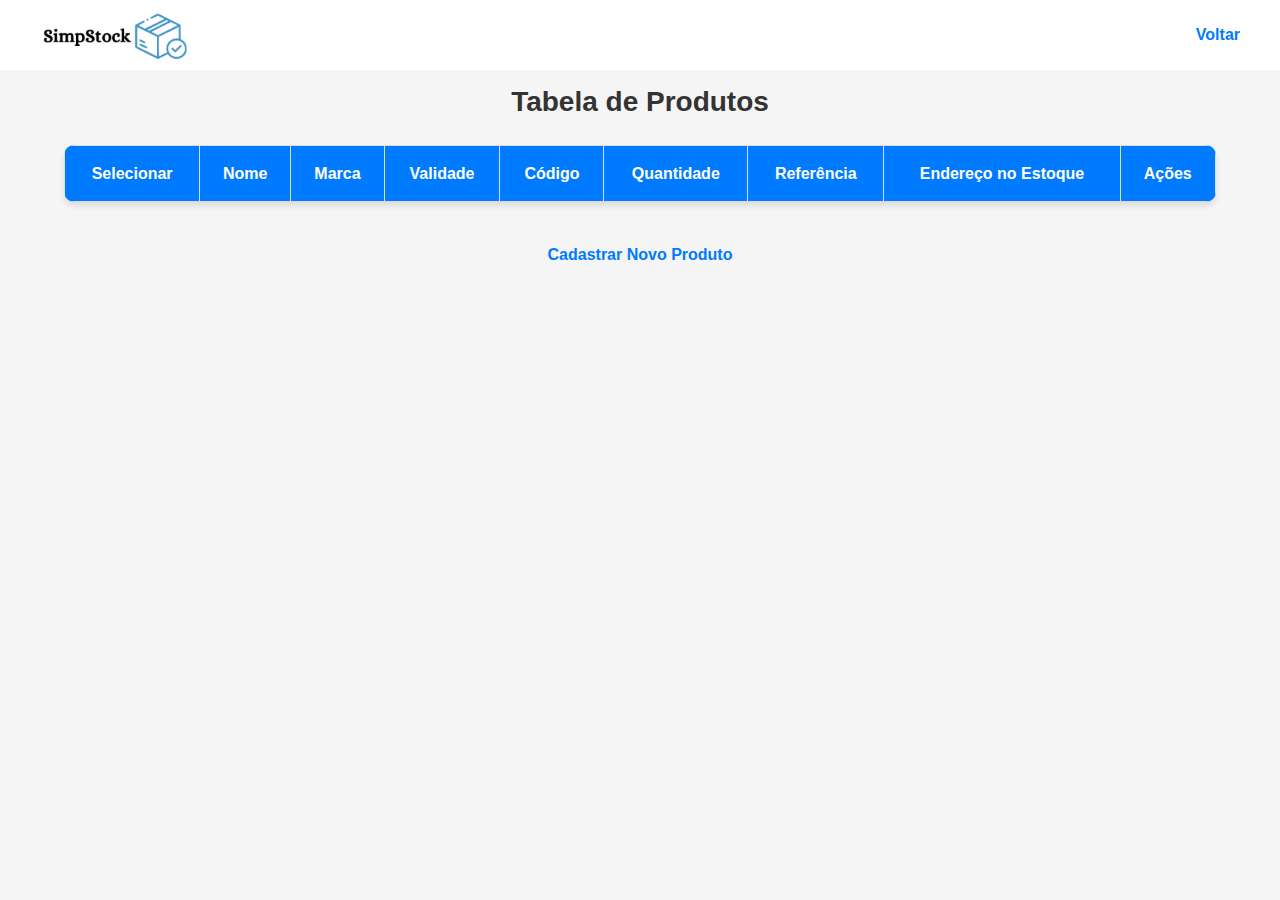
<file: src/tabela_principal.html>
<!DOCTYPE html>
<html lang="pt-br">
<head>
    <meta charset="UTF-8">
    <meta name="viewport" content="width=device-width, initial-scale=1.0">
    <title>Tabela de Produtos</title>
    <link rel="stylesheet" href="Sistema_style.css">
</head>
<body>
    <header>
        <nav class="navigation">
                    <img class="logo" src="imagens/logo.png" alt="SimStock">
                    <ul class="nav-menu">
                        <li class="nav-item"><a href="Tela_inicial.html"><Strong>Voltar</Strong></a></li>
                    </ul>
        </nav>
    </header>

    <h1>Tabela de Produtos</h1>
    <table id="productTable">
        <thead>
            <tr>
                <th>Selecionar</th>
                <th>Nome</th>
                <th>Marca</th>
                <th>Validade</th>
                <th>Código</th>
                <th>Quantidade</th>
                <th>Referência</th>
                <th>Endereço no Estoque</th>
                <th>Ações</th>
            </tr>
        </thead>
        <tbody></tbody>
    </table>
    <button id="excluirSelecionadosBtn" style="display: none; margin: 20px;">Excluir Selecionados</button>
    <p><a href="Cadastro_de_produtos.html">Cadastrar Novo Produto</a></p>
    
    <script src="tabela_script.js"></script>
</body>
</html>
</file>
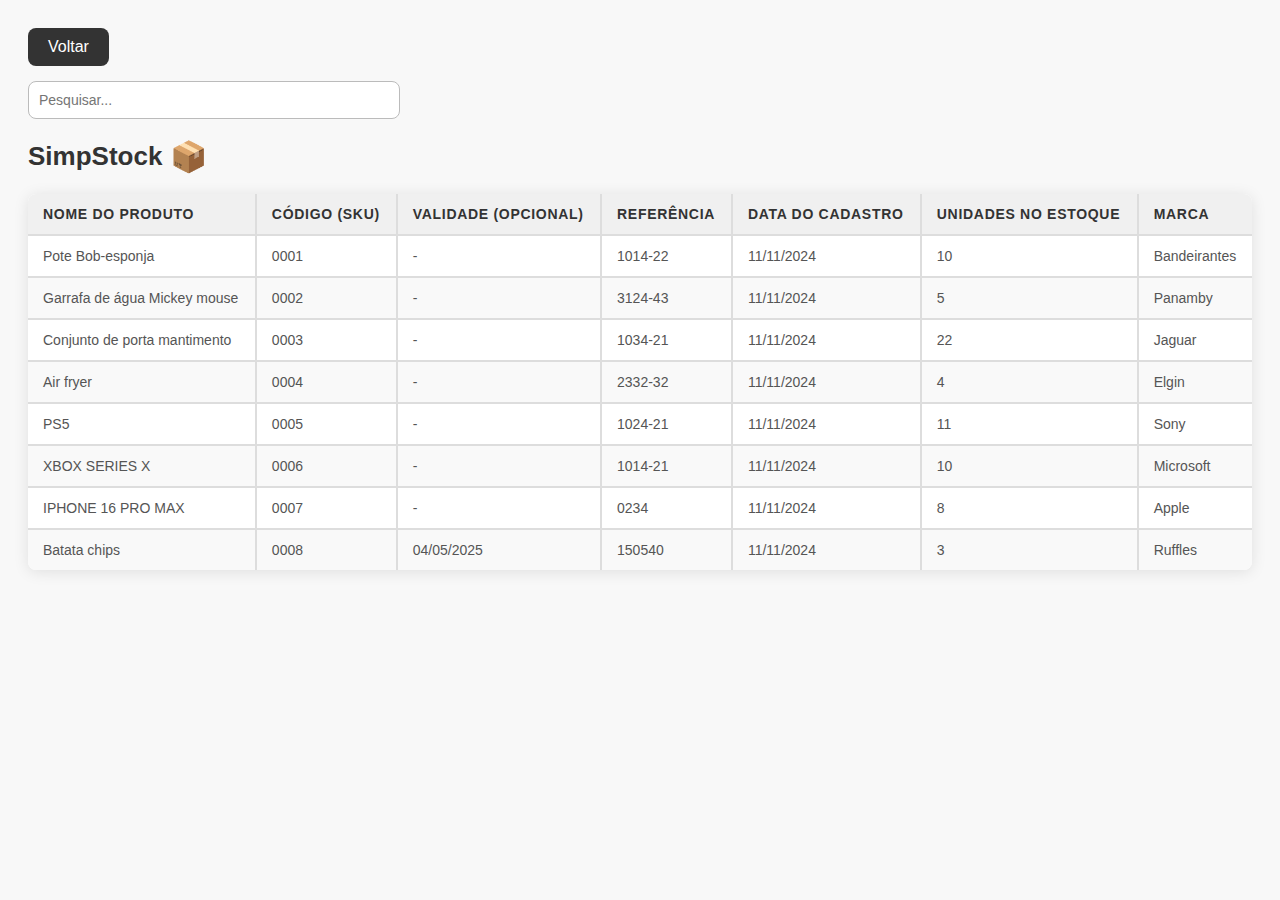
<file: src/Tela de visualizção.html>
<!DOCTYPE html>
<html lang="pt-br">
<head>
    <meta charset="UTF-8">
    <meta name="viewport" content="width=device-width, initial-scale=1.0">
    <title>SimpStock - Tabela de Produtos</title>
    <link rel="stylesheet" href="Visulaização_styles.css">
</head>
<body>
    <button class="voltar">Voltar</button>
    <input type="text" class="search" placeholder="Pesquisar...">
    <div class="logo">SimpStock <span class="logo-icon">📦</span></div>
    <table class="product-table">
        <thead>
            <tr>
                <th>Nome do Produto</th>
                <th>Código (SKU)</th>
                <th>Validade (opcional)</th>
                <th>Referência</th>
                <th>Data do cadastro</th>
                <th>Unidades no estoque</th>
                <th>Marca</th>
            </tr>
        </thead>
        <tbody>
            <tr>
                <td>Pote Bob-esponja</td>
                <td>0001</td>
                <td>-</td>
                <td>1014-22</td>
                <td>11/11/2024</td>
                <td>10</td>
                <td>Bandeirantes</td>
            </tr>
            <tr>
                <td>Garrafa de água Mickey mouse</td>
                <td>0002</td>
                <td>-</td>
                <td>3124-43</td>
                <td>11/11/2024</td>
                <td>5</td>
                <td>Panamby</td>
            </tr>
            <tr>
                <td>Conjunto de porta mantimento</td>
                <td>0003</td>
                <td>-</td>
                <td>1034-21</td>
                <td>11/11/2024</td>
                <td>22</td>
                <td>Jaguar</td>
            </tr>
            <tr>
                <td>Air fryer</td>
                <td>0004</td>
                <td>-</td>
                <td>2332-32</td>
                <td>11/11/2024</td>
                <td>4</td>
                <td>Elgin</td>
            </tr>
            <tr>
                <td>PS5</td>
                <td>0005</td>
                <td>-</td>
                <td>1024-21</td>
                <td>11/11/2024</td>
                <td>11</td>
                <td>Sony</td>
            </tr>
            <tr>
                <td>XBOX SERIES X</td>
                <td>0006</td>
                <td>-</td>
                <td>1014-21</td>
                <td>11/11/2024</td>
                <td>10</td>
                <td>Microsoft</td>
            </tr>
            <tr>
                <td>IPHONE 16 PRO MAX</td>
                <td>0007</td>
                <td>-</td>
                <td>0234</td>
                <td>11/11/2024</td>
                <td>8</td>
                <td>Apple</td>
            </tr>
            <tr>
                <td>Batata chips</td>
                <td>0008</td>
                <td>04/05/2025</td>
                <td>150540</td>
                <td>11/11/2024</td>
                <td>3</td>
                <td>Ruffles</td>
            </tr>
        </tbody>
    </table>
</body>
</html>
</file>
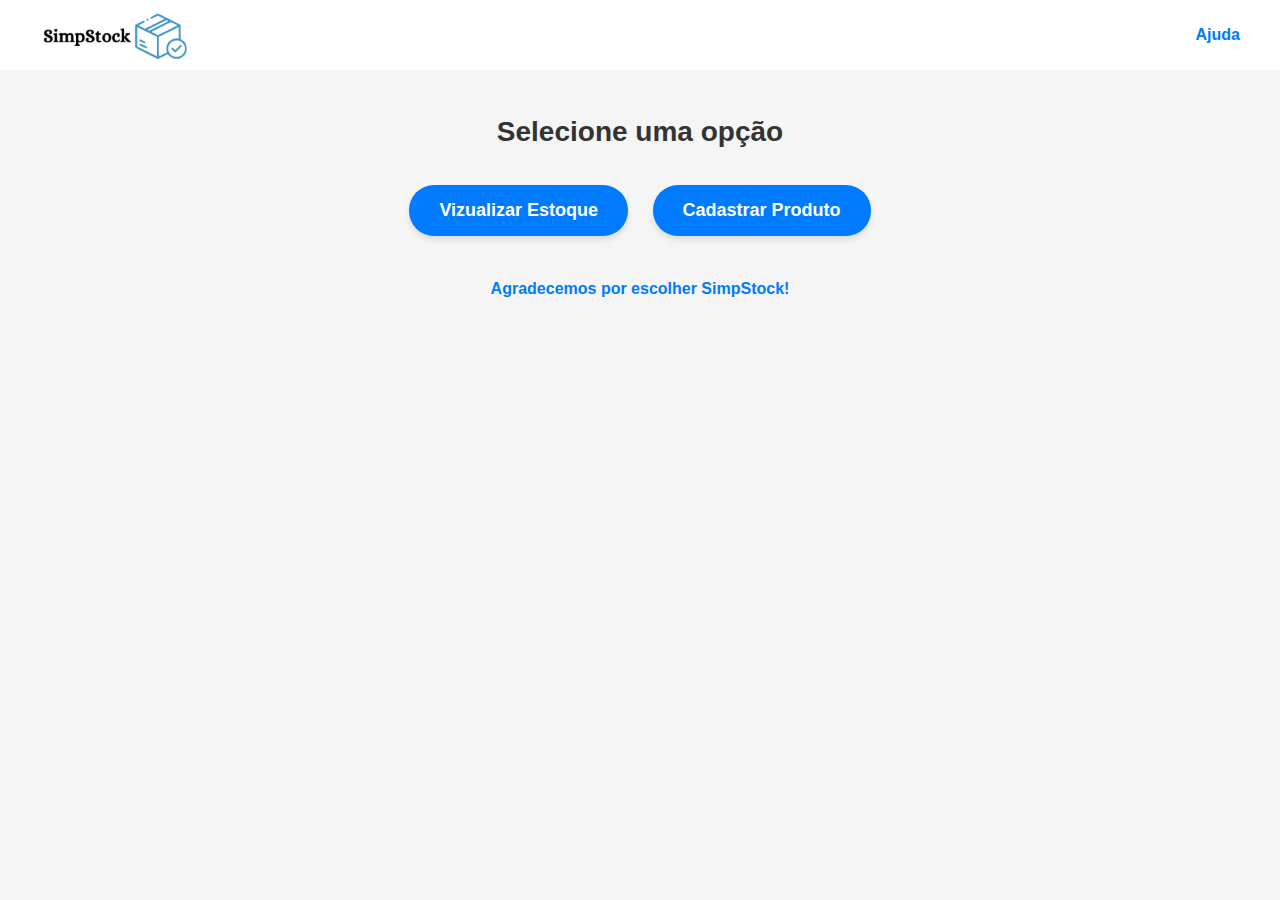
<file: src/Tela_inicial.html>
<!DOCTYPE html>
<html lang="pt-br">
<head>
    <meta charset="UTF-8">
    <meta name="viewport" content="width=device-width, initial-scale=1.0">
    <link rel="stylesheet" href="Sistema_style.css">
    <title>SimpStock - Olá Novamente</title>
</head>
<body>
    <header>
        <nav class="navigation">
                    <img class="logo" src="imagens/logo.png" alt="SimStock">
                    <ul class="nav-menu">
                        <li class="nav-item"><a href="Ajuda.html"><strong>Ajuda</strong></a></li>
                    </ul>
        </nav>
    </header>
    <div class="central">
        <h1>Selecione uma opção</h1>
        <button onclick="window.location.href='tabela_principal.html'">Vizualizar Estoque</button>
        <button onclick="window.location.href='Cadastro_de_produtos.html'">Cadastrar Produto</button>
        <H4><Strong>Agradecemos por escolher </Strong>SimpStock!</H4>
    </div>

    <script src="Sistema_script.js"></script>
</body>
</html>
</file>
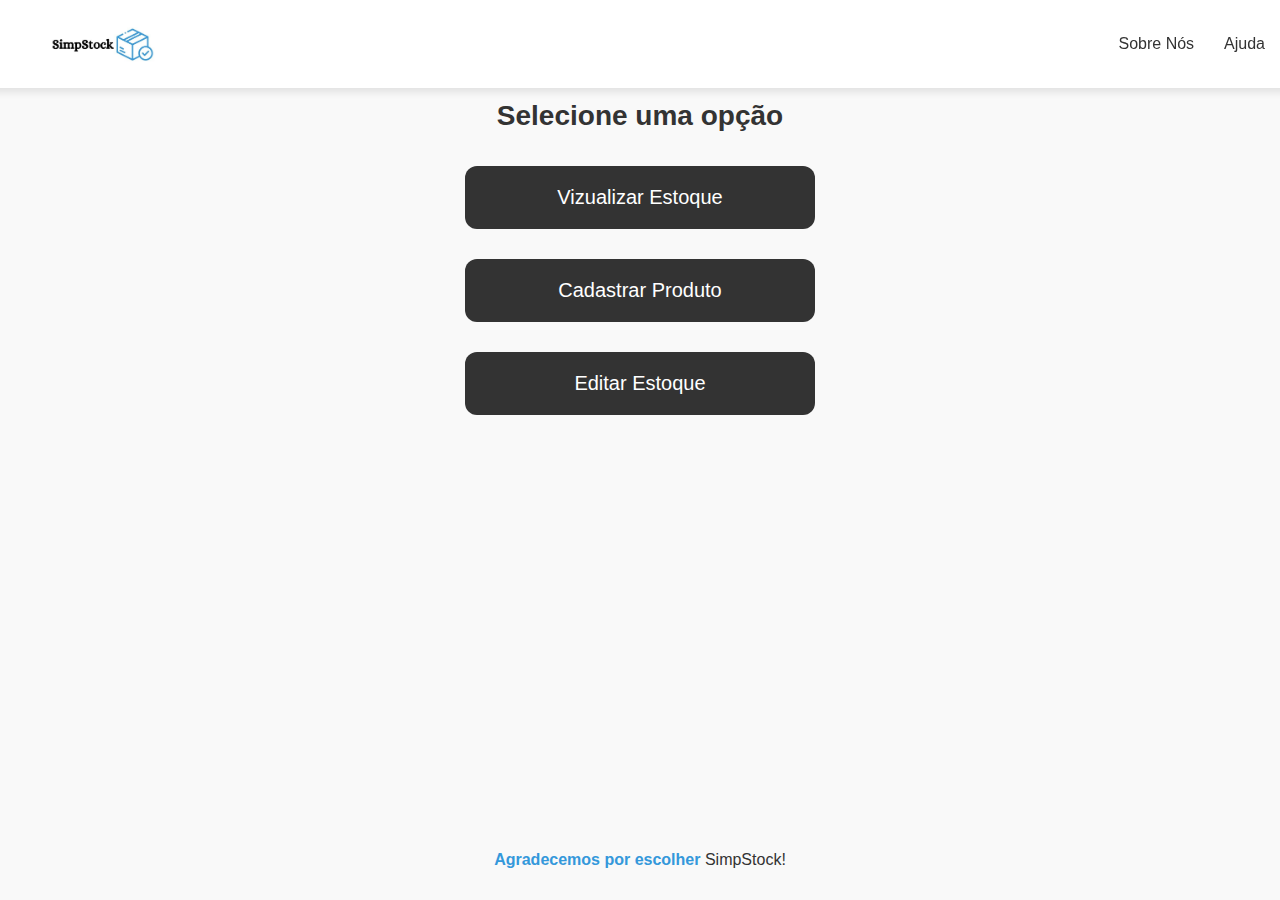
<file: src/Tela_Principal.html>
<!DOCTYPE html>
<html lang="pt-br">
<head>
    <meta charset="UTF-8">
    <meta name="viewport" content="width=device-width, initial-scale=1.0">
    <title>Bem-vindo!! SimpStock</title>
    <link rel="stylesheet" href="Principal_styles.css">
</head>
<body>
    <header>
        <div class="logo-container">
            <img src="imagens/logo.jpeg" alt="Logo" class="logo">
          </div>
        <nav>
            <a href="Sobre_Nos.html" class="nav-link">Sobre Nós</a>
            <a href="Central_de_Ajuda.html" class="nav-link">Ajuda</a>
        </nav>
    </header>

    <div class="central">
        <h1>Selecione uma opção</h1>
        <Button>Vizualizar Estoque</Button>
        <button>Cadastrar Produto</button>
        <button>Editar Estoque</button>
        <H4><Strong>Agradecemos por escolher </Strong>SimpStock!</H4>
    </div>
</body>
</html>
</file>
<file: src/Simpstock_style.css>
@import url('https://fonts.googleapis.com/css2?family=Montserrat:wght@300;400;500;600;700&display=swap');

*{
    margin: 0;
    padding: 0;
    box-sizing: border-box;
    font-family: 'Montserrat', sans-serif;
}
body {
    background-color: rgb(245, 245, 245);
    display: flex;
    align-items: center;
    justify-content: center;
    flex-direction: column;
    padding-top: 50px;
}

/* Página Principal */
:root{
    --red:#0077b6;
    --white:#fff;
    --dark:#1e1c2a;
}
.navigation {
    display: flex;
    align-items: center;
    justify-content: space-between;
    padding: 18px 40px;
    width: 100%;
    background: transparent;
    position: fixed; 
    top: 0;
    left: 0;
    z-index: 1000; 
    box-shadow: none;
    transition: all 0.3s;
    height: 70px;
    background-color: white;
}

.navigation .logo {
    width: 150px;
}

.nav-menu {
    display: flex;
    gap: 2rem;
    list-style: none;
}

.nav-menu .nav-item a {
    color: #007BFF; 
    font-weight: bolder;
    text-decoration: none;
    font-size: 16px;
    font-weight: 500;
    transition: color 0.3s;
}

.nav-menu .nav-item a:hover {
    color: var(--red);
}


.home {
    width: 100%;
    height: calc(90vh - 70px); 
    display: flex;
    align-items: center;
    justify-content: space-between;
    padding: 0px 10%;
    flex-direction: row; 
    gap: 2rem;
}

.home-text{
    max-width: 37rem;
}
.home-text .text-h4{
    font-size: 1.5rem;
    color: var(--red);
    margin-bottom: 1rem;
}
.home-text .text-h1{
    font-size: 4rem;
    margin-bottom: 1rem;
    line-height: 4rem;
}
.home-text p{
    margin-bottom: 4rem;
}
.home-btn{
    padding: 15px 45px;
    background: var(--red);
    color: var(--white);
    border-radius: 10px;
    font-weight: 700;
    transition: all 0.5s;
}
.home-btn:hover{
    background: #00b4d8;
}
.home-img img{
    width: 1000px;
    border-radius: 30px;
    margin-left: 60px;
}
@media (max-width: 768px) {
    .navigation {
        flex-direction: column;
        align-items: flex-start;
    }

    .nav-menu {
        flex-direction: column;
        gap: 1rem;
        margin-top: 10px;
    }

    .nav-menu .nav-item a {
        font-size: 14px;
    }
}

.home-text {
    max-width: 50%; 
    text-align: left; 
}
    .home .text-h4{
        font-size: 15px;
    }
    .home .text-h1{
        font-size: 2.5rem;
        line-height: 3rem;
    }
    .home p{
        font-size: 15px;
    }
    .home-img {
        max-width: 50%;
    }
    
    .home-img img {
        width: 100%; 
        border-radius: 15px;
    }

/* Depoimentos */
    .Depoimentos {
        display: flex;
        justify-content: space-around;
        align-items: center;
        margin: 20px 0;
        padding: 20px;
        padding: 20px 0;
        text-align: center;
        }

      .depoimentos-title {
        font-size: 2rem;
        font-weight: 600;
        color: #1e1c2a;
        margin-bottom: 20px; 
        text-transform: uppercase;
    }

      .dep1, .dep2, .dep3 {
        background-color: #e0dede;
        padding: 20px;
        border-radius: 15px;
        width: 30%;
        margin: 10px;
      }
      
      .dep1 h2, .dep2 h2, .dep3 h2 {
        font-size: 18px;
        font-weight: bold;
        margin-bottom: 15px;
      }
      
      .dep1 p, .dep2 p, .dep3 p {
        font-size: 14px;
        margin-bottom: 10px;
        line-height: 1.5;
      }
      
      .dep1 strong, .dep2 strong, .dep3 strong {
        color: black;
      }

/*Carrosel de Clientes*/
.clients {
    text-align: center;
    padding: 50px 20px;
    background-color: rgb(245, 245, 245);;
  }
  
  .carousel {
    display: flex;
    align-items: center;
    justify-content: center;
    position: relative;
  }
  
  .carousel-images {
    display: flex;
    overflow: hidden;
    width: 900px;
  }
  
  .carousel-images img {
    min-width: 300px;
    transition: transform 0.5s ease-in-out;
  }
  
  .carousel-button {
    background: #000000;
    color: white;
    border: none;
    cursor: pointer;
    padding: 10px;
    position: absolute;
    top: 50%;
    transform: translateY(-50%);
  }
  
  .carousel-button.prev {
    left: 0;
  }
  
  .carousel-button.next {
    right: 0;
  }

/* Login */
.container{
    background-color: #fff;
    border-radius: 30px;
    box-shadow: 0 5px 15px rgba(0, 0, 0, 0.35);
    position: relative;
    overflow: hidden;
    width: 768px;
    max-width: 100%;
    min-height: 480px;
}

.container p{
    font-size: 14px;
    line-height: 20px;
    letter-spacing: 0.3px;
    margin: 20px 0;
}

.container span{
    font-size: 12px;
}

.container a{
    color: #333;
    font-size: 13px;
    text-decoration: none;
    margin: 15px 0 10px;
}

.container button{
    background-color: #0077b6;
    color: #fff;
    font-size: 12px;
    padding: 10px 45px;
    border: 1px solid transparent;
    border-radius: 8px;
    font-weight: 600;
    letter-spacing: 0.5px;
    text-transform: uppercase;
    margin-top: 10px;
    cursor: pointer;
}

.container button.hidden{
    background-color: transparent;
    border-color: #fff;
}

.container form{
    background-color: #fff;
    display: flex;
    align-items: center;
    justify-content: center;
    flex-direction: column;
    padding: 0 40px;
    height: 100%;
}

.container input{
    background-color: #eee;
    border: none;
    margin: 8px 0;
    padding: 10px 15px;
    font-size: 13px;
    border-radius: 8px;
    width: 100%;
    outline: none;
}

.form-container{
    position: absolute;
    top: 0;
    height: 100%;
    transition: all 0.6s ease-in-out;
}

.sign-in{
    left: 0;
    width: 50%;
    z-index: 2;
}

.container.active .sign-in{
    transform: translateX(100%);
}

.sign-up{
    left: 0;
    width: 50%;
    opacity: 0;
    z-index: 1;
}

.container.active .sign-up{
    transform: translateX(100%);
    opacity: 1;
    z-index: 5;
    animation: move 0.6s;
}

@keyframes move{
    0%, 49.99%{
        opacity: 0;
        z-index: 1;
    }
    50%, 100%{
        opacity: 1;
        z-index: 5;
    }
}

.social-icons{
    margin: 20px 0;
}

.social-icons a{
    border: 1px solid #ccc;
    border-radius: 20%;
    display: inline-flex;
    justify-content: center;
    align-items: center;
    margin: 0 3px;
    width: 40px;
    height: 40px;
}

.toggle-container{
    position: absolute;
    top: 0;
    left: 50%;
    width: 50%;
    height: 100%;
    overflow: hidden;
    transition: all 0.6s ease-in-out;
    border-radius: 150px 0 0 100px;
    z-index: 1000;
}

.container.active .toggle-container{
    transform: translateX(-100%);
    border-radius: 0 150px 100px 0;
}

.toggle{
    background-color: #0077b6;
    height: 100%;
    background: linear-gradient(to right, #00b4d8, #03045e);
    color: #fff;
    position: relative;
    left: -100%;
    height: 100%;
    width: 200%;
    transform: translateX(0);
    transition: all 0.6s ease-in-out;
}

.container.active .toggle{
    transform: translateX(50%);
}

.toggle-panel{
    position: absolute;
    width: 50%;
    height: 100%;
    display: flex;
    align-items: center;
    justify-content: center;
    flex-direction: column;
    padding: 0 30px;
    text-align: center;
    top: 0;
    transform: translateX(0);
    transition: all 0.6s ease-in-out;
}

.toggle-left{
    transform: translateX(-200%);
}

.container.active .toggle-left{
    transform: translateX(0);
}

.toggle-right{
    right: 0;
    transform: translateX(0);
}

.container.active .toggle-right{
    transform: translateX(200%);
}


/*Sobre Nós*/
.valores
.Valores h1,
.Valores h2{
    color: black;
}

h1 {
    text-align: center;
    margin-top: 20px;
}

section {
    padding: 20px;
    margin: 20px auto;
    max-width: 1000px;
    background-color: #f4f4f4;
    border-radius: 8px;
    box-shadow: 0 2px 8px rgba(0, 0, 0, 0.1);
}

section h2 {
    margin-bottom: 10px;
    border-bottom: 2px solid #003366;
    padding-bottom: 5px;
}

section p {
    margin: 10px 0;
}

strong .valores {
    color: black;
}

/* Contact Section */
.contact-container {
    display: flex;
    justify-content: space-between;
    margin-top: 20px;
}

.contact-container div {
    flex: 1;
    text-align: center;
    padding: 10px;
    background-color: #e6f7ff;
    border-radius: 8px;
    margin: 0 10px;
}

.contact-container div p {
    margin: 5px 0;
    font-weight: bold;
}

footer {
    background-color: #003366;
    color: #fff;
    text-align: center;
    padding: 10px 0;
    position: relative;
    bottom: 0;
    width: 100%;
}

footer p {
    margin: 5px 0;
}

footer a {
    color: #ffc107;
    text-decoration: none;
}

footer a:hover {
    text-decoration: underline;
}


/*tela_inicial*/
.central{
    display: flex;
    flex-direction: column;
    align-items: center;
    flex-grow: 1;
}

button.central {
    width: 350px;
    padding: 20px;
    margin: 15px 0;
    border: none;
    border-radius: 12px;
    background-color: #333;
    color: #fff;
    font-size: 20px;
    cursor: pointer;
    transition: background-color 0.3s, transform 0.2s;
}

button.central:hover {
    background-color: #444;
    transform: scale(1.05);
}

h4.central {
    position: absolute;
    bottom: 10px;
    left: 50%;
    transform: translateX(-50%);
    color: #333;
    font-weight: normal;
    font-size: 16px;
}

h4 strong.central {
    color: #3498db;
}
</file>
<file: src/Cad.produto_styles.css>
* {
    margin: 0;
    padding: 0;
    box-sizing: border-box;
}

body {
    font-family: Arial, sans-serif;
    display: flex;
    justify-content: center;
    align-items: center;
    flex-direction: column;
    height: 100vh;
    background-color: #f4f4f4;
    margin: 0;
}

header {
    width: 100%;
    display: flex;
    align-items: center;
    justify-content: space-between;
    padding: 20px 50px;
    background-color: #ffffff;
    box-shadow: 0 4px 8px rgba(0, 0, 0, 0.1);
    position: fixed;
    top: 0;
    z-index: 1;
}

.logo {
    height: 40px;
}

.nav-link {
    color: #333;
    text-decoration: none;
    margin: 0 15px;
    font-size: 16px;
}

.nav-link.active {
    background-color: #333;
    color: #fff;
    padding: 8px 16px;
    border-radius: 20px;
}

.central {
    background-color: #333;
    padding: 30px 40px;
    border-radius: 15px;
    width: 400px;
    color: white;
    text-align: center;
    display: flex;
    flex-direction: column;
    align-items: center;
}

.central h1 {
    font-size: 22px;
    margin-bottom: 20px;
    font-weight: bold;
}

/* Labels and inputs styling */
.central label {
    font-size: 14px;
    margin: 10px 0 5px;
    width: 100%;
    text-align: left;
}

.central input[type="text"],
.central input[type="number"] {
    width: 100%;
    padding: 10px;
    border-radius: 20px;
    border: none;
    margin-bottom: 15px;
    background-color: #ffffff;
    color: #333;
    font-size: 14px;
    text-indent: 10px;
}

.central input[type="text"]::placeholder {
    color: #bbb;
    text-align: center;
}

/* Button styling */
.central button {
    width: 100%;
    padding: 10px;
    background-color: #ffffff;
    color: #333;
    font-weight: bold;
    border: none;
    border-radius: 20px;
    cursor: pointer;
    margin-top: 10px;
    font-size: 16px;
}

.central button:hover {
    background-color: #e0e0e0;
}

/* Row and column layout */
.row {
    display: flex;
    justify-content: space-between;
    width: 100%;
}

.column {
    flex: 1;
    display: flex;
    flex-direction: column;
    margin-right: 10px;
}

.column:last-child {
    margin-right: 0;
}

/* Adjustments for smaller labels */
.central label {
    font-weight: normal;
    font-size: 14px;
    color: #fff;
}

/* Adjust button shadow */
.central button {
    box-shadow: 0 4px 8px rgba(0, 0, 0, 0.2);
}
</file>
<file: src/cadastro_styles.css>
* {
    margin: 0;
    padding: 0;
    box-sizing: border-box;
}

body {
    font-family: Arial, sans-serif;
    display: flex;
    justify-content: center;
    align-items: center;
    flex-direction: column;
    height: 100vh;
    background-color: #f4f4f4;
    margin: 0;
}

header {
    width: 100%;
    display: flex;
    align-items: center;
    justify-content: space-between;
    padding: 20px 50px;
    background-color: #ffffff;
    box-shadow: 0 4px 8px rgba(0, 0, 0, 0.1);
    position: fixed;
    top: 0;
    z-index: 1;
}

.logo {
    height: 40px;
}

.nav-link {
    color: #333;
    text-decoration: none;
    margin: 0 15px;
    font-size: 16px;
}

.nav-link.active {
    background-color: #333;
    color: #fff;
    padding: 8px 16px;
    border-radius: 20px;
}
.Centro {
    background-color: #333;
    padding: 30px 40px;
    border-radius: 15px;
    width: 320px;
    color: white;
    text-align: center;
    display: flex;
    flex-direction: column;
    align-items: center;
}

.Centro h1 {
    font-size: 22px;
    margin-bottom: 20px;
    font-weight: bold;
}


.Centro label {
    font-size: 14px;
    margin: 10px 0 5px;
    width: 100%;
    text-align: left;
}

.Centro input[type="text"],
.Centro input[type="email"],
.Centro input[type="date"] {
    width: 100%;
    padding: 10px;
    border-radius: 20px;
    border: none;
    margin-bottom: 15px;
    background-color: #ffffff;
    color: #333;
    font-size: 14px;
    text-indent: 10px;
}

.Centro button {
    width: 100%;
    padding: 10px;
    background-color: #ffffff;
    color: #333;
    font-weight: bold;
    border: none;
    border-radius: 20px;
    cursor: pointer;
    margin-top: 10px;
    font-size: 16px;
}

.Centro button:hover {
    background-color: #e0e0e0;
}


.Centro p {
    font-size: 14px;
    color: #fff;
    margin-top: 10px;
}

.Centro a {
    color: #00c8c8;
    font-size: 14px;
    text-decoration: none;
    font-weight: bold;
}

.Centro a:hover {
    text-decoration: underline;
}
</file>
<file: src/home.css>
* {
  margin: 0;
  padding: 0;
  box-sizing: border-box;
}

body {
  font-family: Arial, sans-serif;
  display: flex;
  justify-content: center;
  align-items: center;
  flex-direction: column;
  height: 100vh;
  background-color: #f4f4f4;
  margin: 0;
}

header {
  width: 100%;
  display: flex;
  align-items: center;
  justify-content: space-between;
  padding: 20px 50px;
  background-color: #ffffff;
  box-shadow: 0 4px 8px rgba(0, 0, 0, 0.1);
  position: fixed;
  top: 0;
  z-index: 1;
}

.logo {
  height: 40px;
}

.nav-link {
  color: #333;
  text-decoration: none;
  margin: 0 15px;
  font-size: 16px;
}

.nav-link.active {
  background-color: #333;
  color: #fff;
  padding: 8px 16px;
  border-radius: 20px;
}

.intro {
  text-align: center;
  background: #f9f9f9;
  padding: 50px 20px;
}

.Depoimentos {
  display: flex;
  justify-content: space-around;
  align-items: center;
  margin: 20px 0;
  padding: 20px;
}

.dep1, .dep2, .dep3 {
  background-color: #e0dede;
  padding: 20px;
  border-radius: 15px;
  width: 30%;
  margin: 10px;
}

.dep1 h2, .dep2 h2, .dep3 h2 {
  font-size: 18px;
  font-weight: bold;
  margin-bottom: 15px;
}

.dep1 p, .dep2 p, .dep3 p {
  font-size: 14px;
  margin-bottom: 10px;
  line-height: 1.5;
}

.dep1 strong, .dep2 strong, .dep3 strong {
  color: black;
}

.intro {
  display: flex;
  flex-direction: row;
  align-items: center; 
  justify-content: center;
  background: #f9f9f9;
  padding: 50px 20px;
  min-height: 60vh;
  margin-top: 250px;
}

.intro-text {
  flex: 1;
  text-align: left; 
  padding: 0 20px; 
  margin-top: 400px;
}

.intro-image {
  flex: 1;
  text-align: center;
}

.intro-image img {
    max-width: 100%;
    height: auto;
    border-radius: 40px; 
    margin-top: 400px;
}
.titulo-principal {
  color:#3498db;
  font-size: 45px;
}
.sub-titulo {
  font-size: 1.5em;
  color: #333;
  margin-bottom: 20px; 
}

.descrição {
  font-size: 1.2em;
  color: #555;
  margin-bottom: 15px; 
  line-height: 1.5; 
}

.destaque {
  color: #0b3957;
  font-size: 1.2em;
  margin-bottom: 20px; 
}

.cta-button {
  display: inline-block;
  margin-top: 10px;
  padding: 12px 24px;
  background-color: #000000;
  color: white;
  text-decoration: none;
  border-radius: 20px;
  font-weight: bold;
  transition: background-color 0.3s;
}

.cta-button:hover {
  background-color: #000000;
}

.testimonials {
  background: #fff;
  padding: 50px 20px;
  text-align: center;
}

.clients {
  text-align: center;
  padding: 50px 20px;
  background: #f9f9f9;
}

.carousel {
  display: flex;
  align-items: center;
  justify-content: center;
  position: relative;
}

.carousel-images {
  display: flex;
  overflow: hidden;
  width: 900px;
}

.carousel-images img {
  min-width: 300px;
  transition: transform 0.5s ease-in-out;
}

.carousel-button {
  background: #000000;
  color: white;
  border: none;
  cursor: pointer;
  padding: 10px;
  position: absolute;
  top: 50%;
  transform: translateY(-50%);
}

.carousel-button.prev {
  left: 0;
}

.carousel-button.next {
  right: 0;
}
</file>
<file: src/Sobre_Nos.css>
/* General Styles */
body {
    font-family: Arial, sans-serif;
    margin: 0;
    padding: 0;
    line-height: 1.6;
    color: #333;
}

header {
    display: flex;
    justify-content: space-between;
    align-items: center;
    background-color: #003366;
    padding: 10px 20px;
    color: #fff;
}

header img {
    height: 50px;
}

nav {
    display: flex;
}

nav a {
    margin: 0 15px;
    color: #fff;
    text-decoration: none;
    font-weight: bold;
}

nav a:hover {
    text-decoration: underline;
}

h1, h2 {
    color: #003366;
}

h1 {
    text-align: center;
    margin-top: 20px;
}

section {
    padding: 20px;
    margin: 20px auto;
    max-width: 1000px;
    background-color: #f4f4f4;
    border-radius: 8px;
    box-shadow: 0 2px 8px rgba(0, 0, 0, 0.1);
}

section h2 {
    margin-bottom: 10px;
    border-bottom: 2px solid #003366;
    padding-bottom: 5px;
}

section p {
    margin: 10px 0;
}

strong {
    color: #003366;
}

/* Contact Section */
.contact-container {
    display: flex;
    justify-content: space-between;
    margin-top: 20px;
}

.contact-container div {
    flex: 1;
    text-align: center;
    padding: 10px;
    background-color: #e6f7ff;
    border-radius: 8px;
    margin: 0 10px;
}

.contact-container div p {
    margin: 5px 0;
    font-weight: bold;
}

footer {
    background-color: #003366;
    color: #fff;
    text-align: center;
    padding: 10px 0;
    position: relative;
    bottom: 0;
    width: 100%;
}

footer p {
    margin: 5px 0;
}

footer a {
    color: #ffc107;
    text-decoration: none;
}

footer a:hover {
    text-decoration: underline;
}
</file>
<file: src/Visulaização_styles.css>
body {
    font-family: 'Segoe UI', Tahoma, Geneva, Verdana, sans-serif;
    background-color: #f8f8f8;
    padding: 20px;
    color: #333;
}

.voltar {
    display: inline-block;
    margin-bottom: 15px;
    padding: 10px 20px;
    background-color: #333;
    color: #fff;
    border: none;
    border-radius: 8px;
    cursor: pointer;
    font-size: 16px;
    transition: background-color 0.3s;
}

.voltar:hover {
    background-color: #555;
}

.search {
    display: block;
    margin-bottom: 20px;
    padding: 10px;
    width: 100%;
    max-width: 350px;
    border: 1px solid #bbb;
    border-radius: 8px;
    font-size: 14px;
    outline: none;
    transition: border-color 0.3s;
}

.search:focus {
    border-color: #888;
}

.logo {
    font-size: 26px;
    font-weight: bold;
    margin-bottom: 20px;
    display: flex;
    align-items: center;
}

.logo-icon {
    font-size: 30px;
    margin-left: 8px;
}

.product-table {
    width: 100%;
    border-collapse: separate;
    border-spacing: 0;
    box-shadow: 0 2px 15px rgba(0, 0, 0, 0.1);
    border-radius: 8px;
    overflow: hidden;
    background-color: #fff;
}

.product-table th, .product-table td {
    border: 1px solid #ddd;
    padding: 12px 15px;
    text-align: left;
}

.product-table th {
    background-color: #f0f0f0;
    font-weight: bold;
    color: #333;
    text-transform: uppercase;
    font-size: 14px;
    letter-spacing: 0.05em;
    position: sticky;
    top: 0;
    z-index: 1;
}

.product-table td {
    font-size: 14px;
    color: #555;
    background-color: #fff;
}

.product-table tr:nth-child(even) td {
    background-color: #f9f9f9;
}

.product-table tr:hover td {
    background-color: #e9e9e9;
    cursor: pointer;
}

.product-table th:first-child, .product-table td:first-child {
    border-left: none;
}

.product-table th:last-child, .product-table td:last-child {
    border-right: none;
}

.product-table tr:first-child th {
    border-top: none;
}

.product-table tr:last-child td {
    border-bottom: none;
}
</file>
<file: src/Principal_styles.css>
body {
    font-family: 'Arial', sans-serif;
    margin: 0;
    padding: 0;
    background-color: #f9f9f9;
    display: flex;
    flex-direction: column;
    align-items: center;
    min-height: 100vh;
    position: relative;
}

header {
    width: 100%;
    display: flex;
    align-items: center;
    justify-content: space-between;
    padding: 35px 50px;
    background-color: #ffffff;
    box-shadow: 0 4px 8px rgba(0, 0, 0, 0.1);
    position: fixed;
    top: 0;
    z-index: 1;
}

.logo-container {
    display: flex;
    align-items: center;
    margin-right: auto;
  }
  
  .logo {
    position: absolute;
    left: 0;
    top: 50%;
    transform: translateY(-50%);
    height: 40px;
    margin-left: 100px;
  }

nav {
    display: flex;
    align-items: center;
    margin-left: auto; 
}

.nav-link {
    color: #333;
    text-decoration: none;
    margin: 0 15px;
    font-size: 16px;
}

h1 {
    font-size: 28px;
    font-weight: bold;
    margin-top: 100px;
    color: #333;
    text-align: center;
}

div {
    display: flex;
    flex-direction: column;
    align-items: center;
    flex-grow: 1;
}

button {
    width: 350px;
    padding: 20px;
    margin: 15px 0;
    border: none;
    border-radius: 12px;
    background-color: #333;
    color: #fff;
    font-size: 20px;
    cursor: pointer;
    transition: background-color 0.3s, transform 0.2s;
}

button:hover {
    background-color: #444;
    transform: scale(1.05);
}

h4 {
    position: absolute;
    bottom: 10px;
    left: 50%;
    transform: translateX(-50%);
    color: #333;
    font-weight: normal;
    font-size: 16px;
}

h4 strong {
    color: #3498db;
}
</file>
<file: src/Sistema_style.css>
/* Reset básico */
* {
    margin: 0;
    padding: 0;
    box-sizing: border-box;
    font-family: Arial, sans-serif;
}

/* Estilos globais */
body {
    background-color: #f5f5f5;
    color: #333;
    font-size: 16px;
    line-height: 1.6;
    text-align: center;
}

h1 {
    font-size: 28px;
    margin: 20px 0;
    color: #333;
}

a {
    text-decoration: none;
    color: #007BFF;
    transition: color 0.3s ease;
}

a:hover {
    color: #0056b3;
}

/* Estilo do cabeçalho e navegação */
header {
    background-color: #fff;
    box-shadow: 0 2px 4px rgba(0, 0, 0, 0.1);
    padding: 30px 0;
    margin-bottom: 20px;
}

.navigation {
    display: flex;
    align-items: center;
    justify-content: space-between;
    padding: 18px 40px;
    width: 100%;
    background: transparent;
    position: fixed; 
    top: 0;
    left: 0;
    z-index: 1000; 
    box-shadow: none;
    transition: all 0.3s;
    height: 70px;
    background-color: white;
}

.navigation .logo {
    width: 150px;
}

.nav-menu {
    display: flex;
    gap: 2rem;
    list-style: none;
}

.nav-menu .nav-item a {
    color: #007BFF; 
    font-weight: bolder;
    text-decoration: none;
    font-size: 16px;
    font-weight: 500;
    transition: color 0.3s;
}

.nav-menu .nav-item a:hover {
    color: var(--red);
}

/* Página inicial (botões centrais) */
.central {
    margin-top: 50px;
}

.central button {
    background-color: #007BFF;
    color: #fff;
    font-size: 18px;
    font-weight: bold;
    border: none;
    border-radius: 25px;
    padding: 15px 30px;
    cursor: pointer;
    margin: 10px;
    transition: all 0.3s ease;
    box-shadow: 0 4px 6px rgba(0, 0, 0, 0.1);
}

.central button:hover {
    background-color: #0056b3;
    box-shadow: 0 6px 10px rgba(0, 0, 0, 0.15);
}

.central h4 {
    margin-top: 30px;
    color: #007BFF;
    font-size: 16px;
}

/* Formulário (Cadastro de Produtos) */
form {
    background: linear-gradient(to right, #003366, #007BFF);
    border-radius: 15px;
    padding: 30px 20px;
    width: 80%;
    max-width: 600px;
    margin: 30px auto;
    color: #fff;
    box-shadow: 0 4px 8px rgba(0, 0, 0, 0.2);
    text-align: left;
}

form label {
    display: block;
    margin: 10px 0 5px;
    font-size: 14px;
    color: #fff;
}

form input[type="text"],
form input[type="number"],
form input[type="date"] {
    width: calc(100% - 20px);
    padding: 8px 10px;
    margin-bottom: 15px;
    border-radius: 10px;
    border: 1px solid #ccc;
    outline: none;
    box-sizing: border-box;
}

form .form-group {
    display: flex;
    gap: 10px;
    margin-bottom: 15px;
}

form .form-group input {
    flex: 1;
}

button[type="submit"] {
    margin-top: 20px;
    padding: 10px 20px;
    background-color: #fff;
    color: #007BFF;
    font-size: 16px;
    font-weight: bold;
    border: none;
    border-radius: 25px;
    cursor: pointer;
    transition: all 0.3s ease;
    box-shadow: 0 4px 6px rgba(0, 0, 0, 0.1);
    width: 100%;
}

button[type="submit"]:hover {
    background-color: #0056b3;
    color: #fff;
    box-shadow: 0 6px 10px rgba(0, 0, 0, 0.15);
}

p a {
    color: #fff;
    font-size: 14px;
    margin-top: 15px;
}

/* Tabela de produtos */
table {
    width: 90%;
    margin: 20px auto;
    border-collapse: collapse;
    font-family: Arial, sans-serif;
    background-color: #fff;
    border-radius: 10px;
    overflow: hidden;
    box-shadow: 0 4px 6px rgba(0, 0, 0, 0.1);
}

thead {
    background-color: #007BFF;
    color: #fff;
    font-weight: bold;
}

thead th {
    padding: 15px;
    text-align: center;
    border: 1px solid #ddd;
}

tbody td {
    padding: 10px;
    text-align: center;
    border: 1px solid #ddd;
    color: #333;
}

tbody tr:nth-child(odd) {
    background-color: #f9f9f9;
}

tbody tr:nth-child(even) {
    background-color: #e9e9e9;
}

tbody tr:hover {
    background-color: #dbdbdb;
}

button {
    padding: 5px 10px;
    font-size: 14px;
    border: none;
    border-radius: 5px;
    cursor: pointer;
    transition: background-color 0.3s;
}

button.editar {
    background-color: #28a745;
    color: #fff
}

button.editar:hover {
    background-color: #218838;
    color: #fff
}

button.excluir {
    background-color: #dc3545;
    color: #fff;
}

button.excluir:hover {
    background-color: #c82333;
    color: #fff
}

p a {
    color: #007BFF;
    font-size: 16px;
    text-decoration: none;
    font-weight: bold;
    display: inline-block;
    margin: 20px auto;
}

p a:hover {
    text-decoration: underline;
}
</file>
